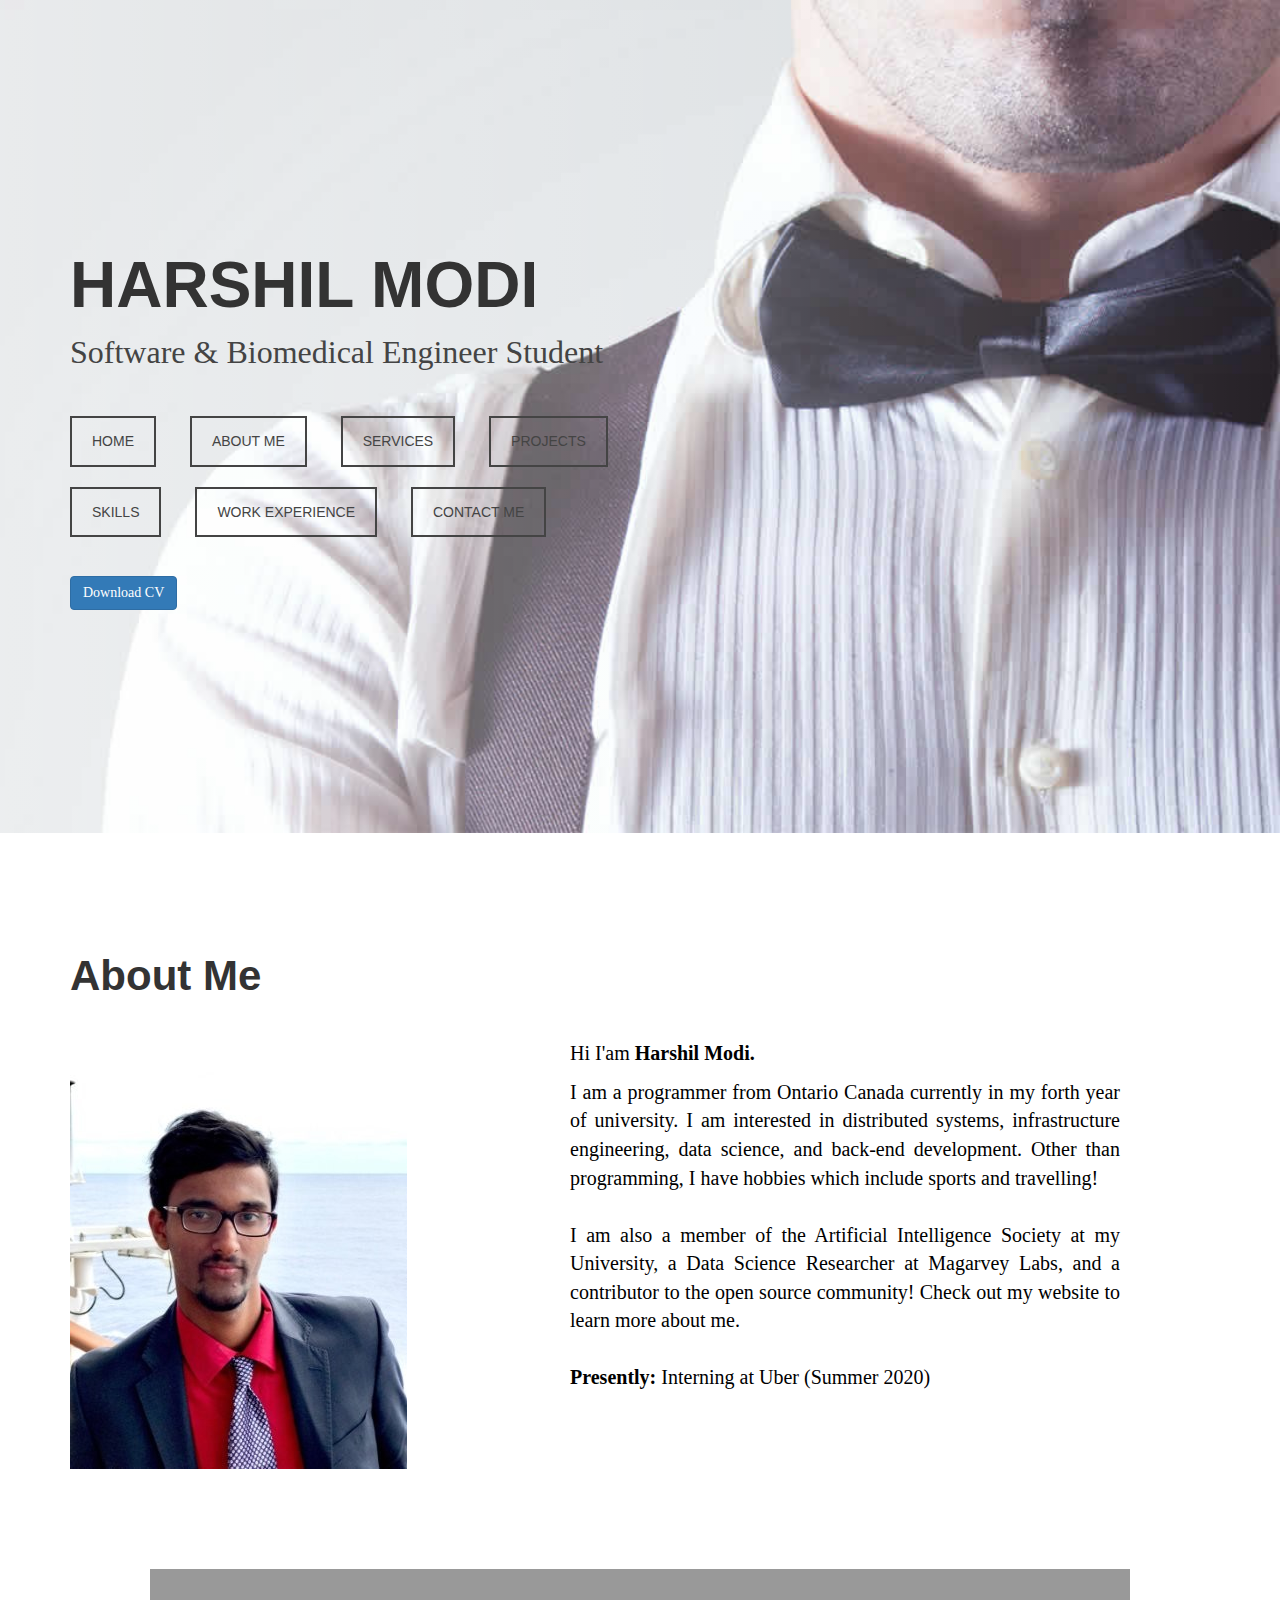
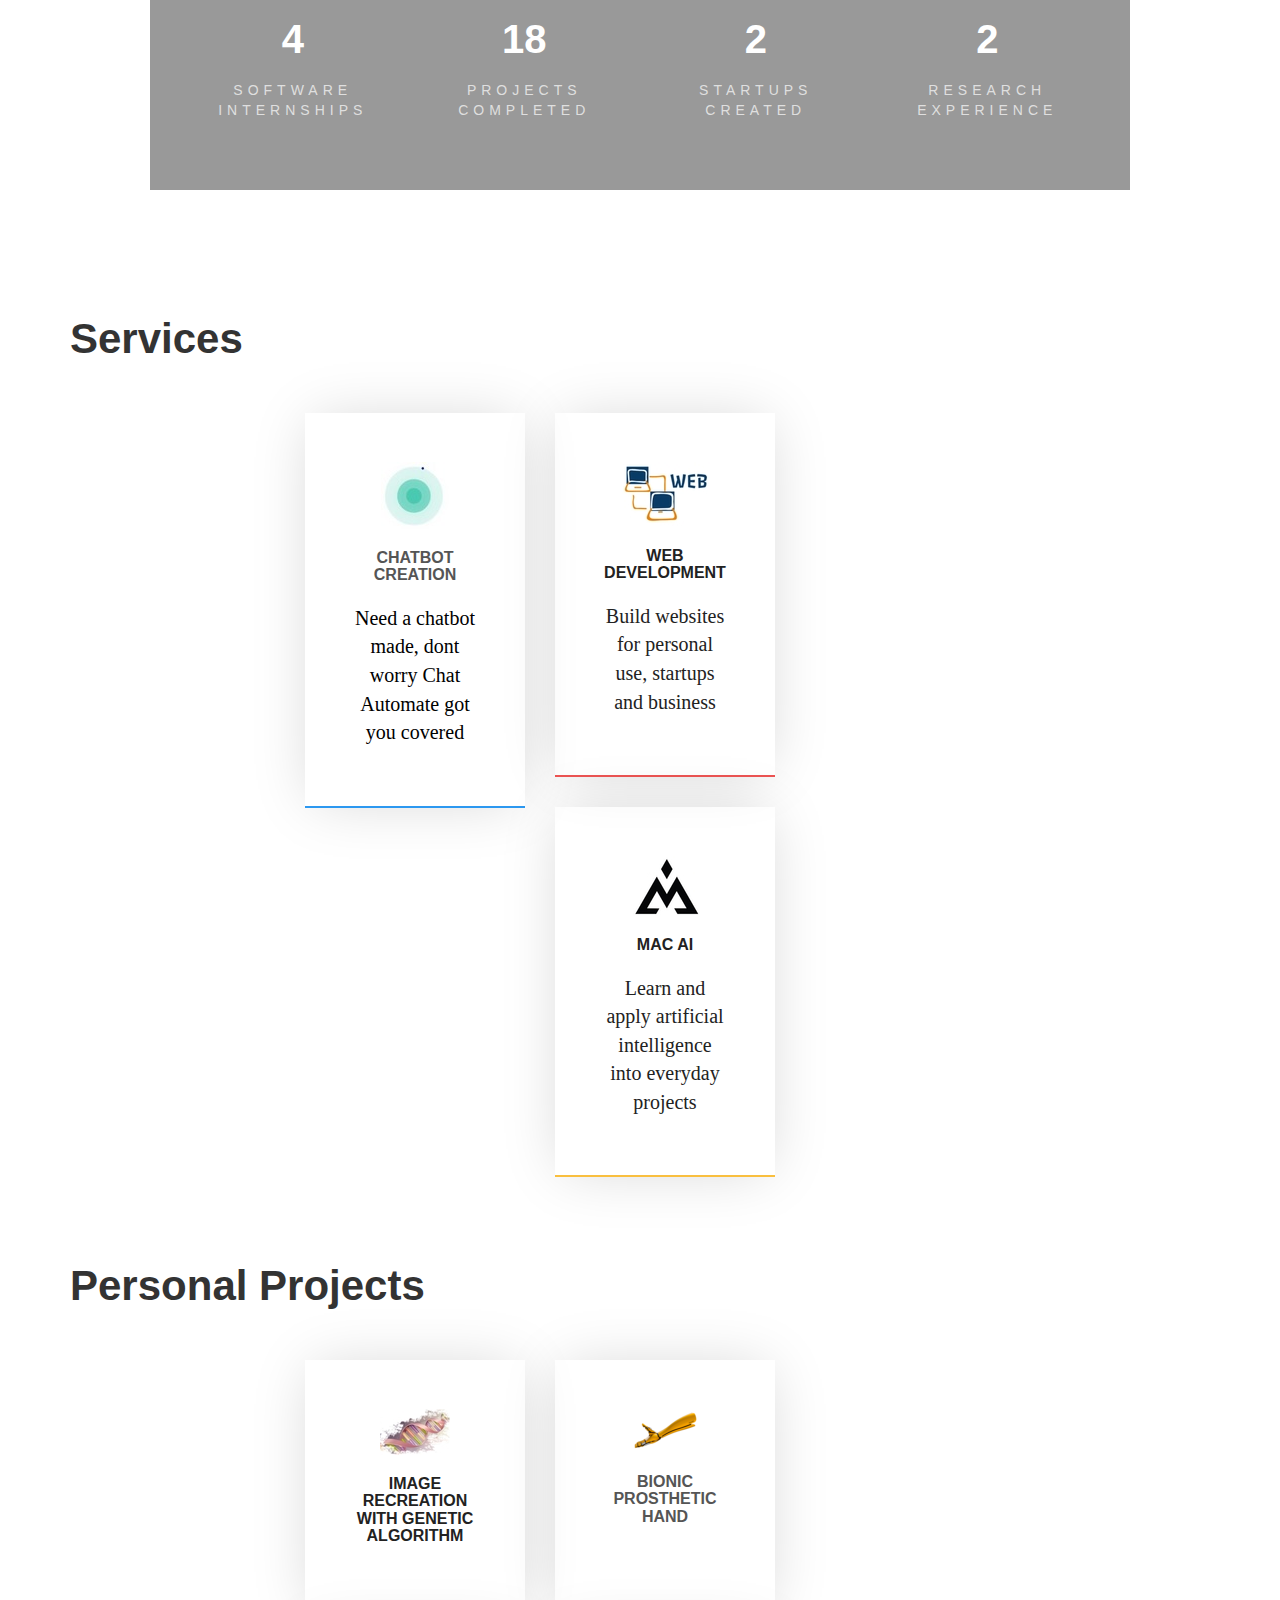
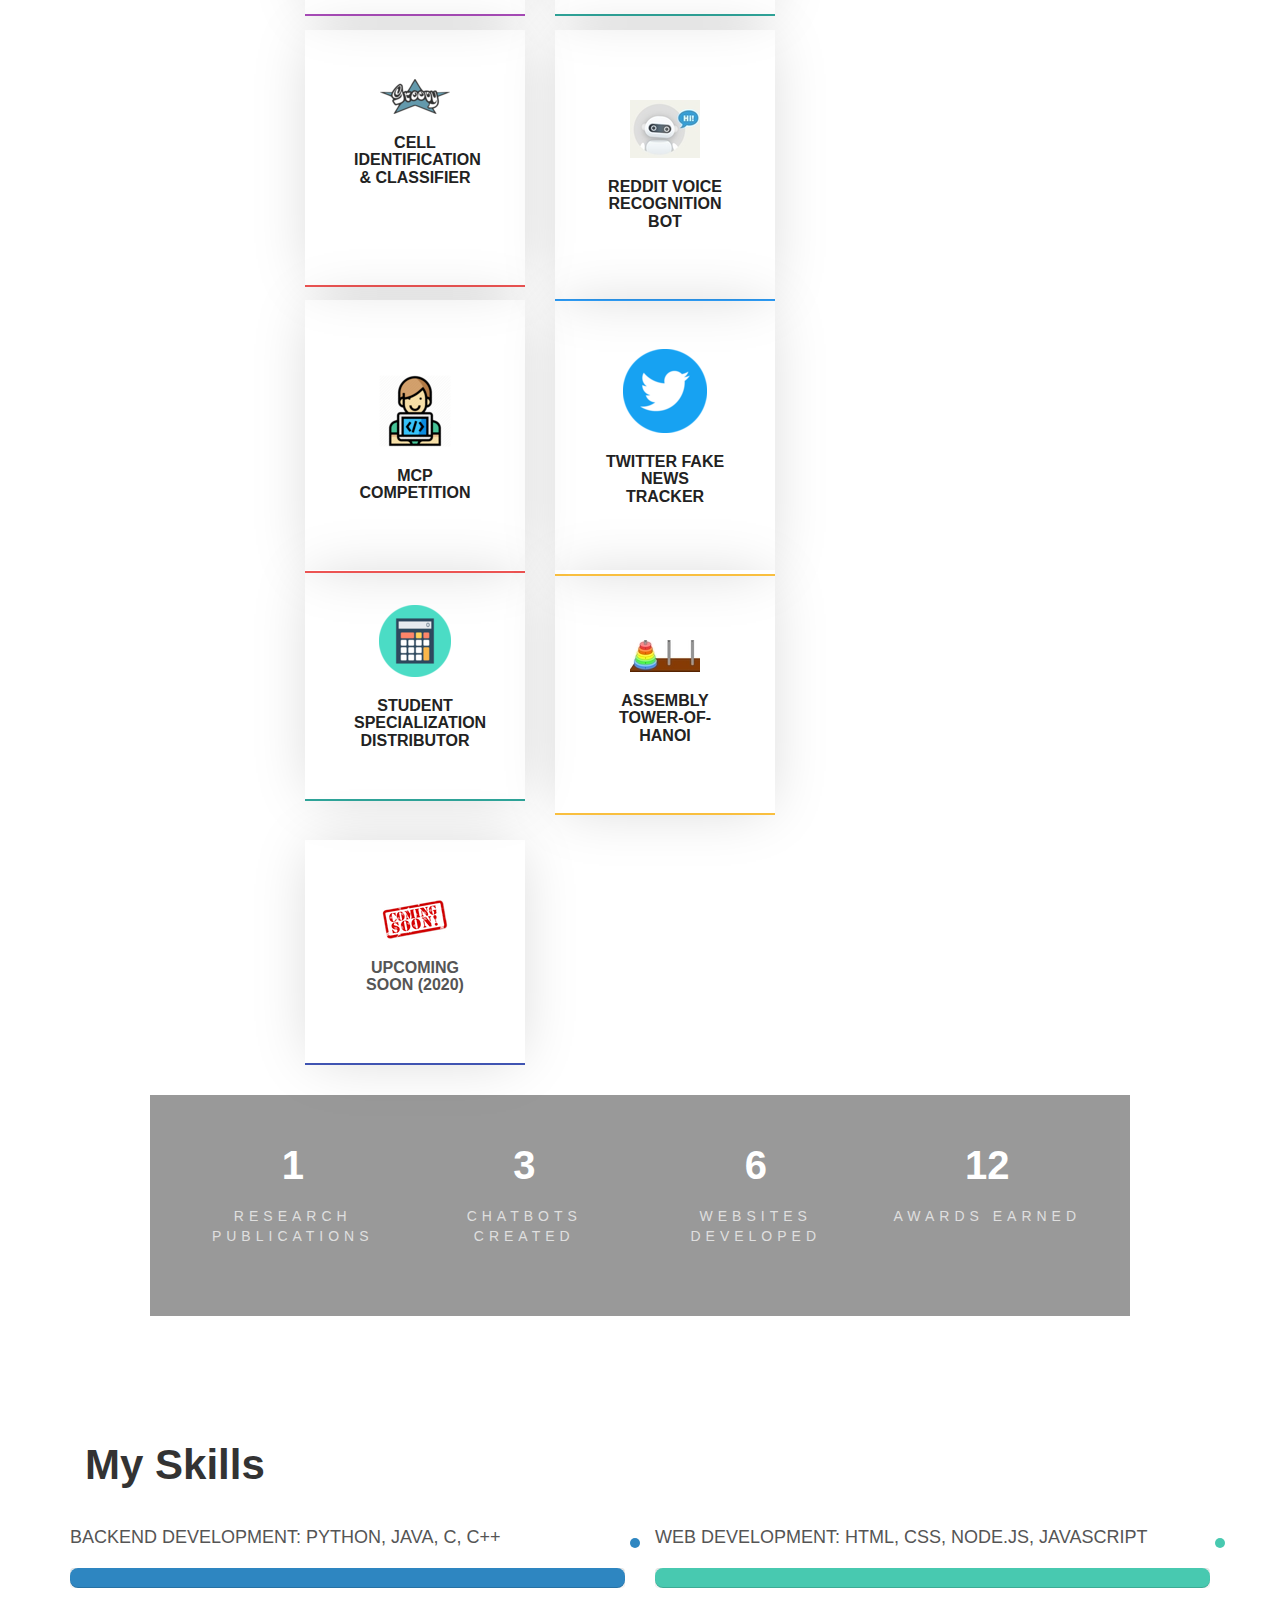
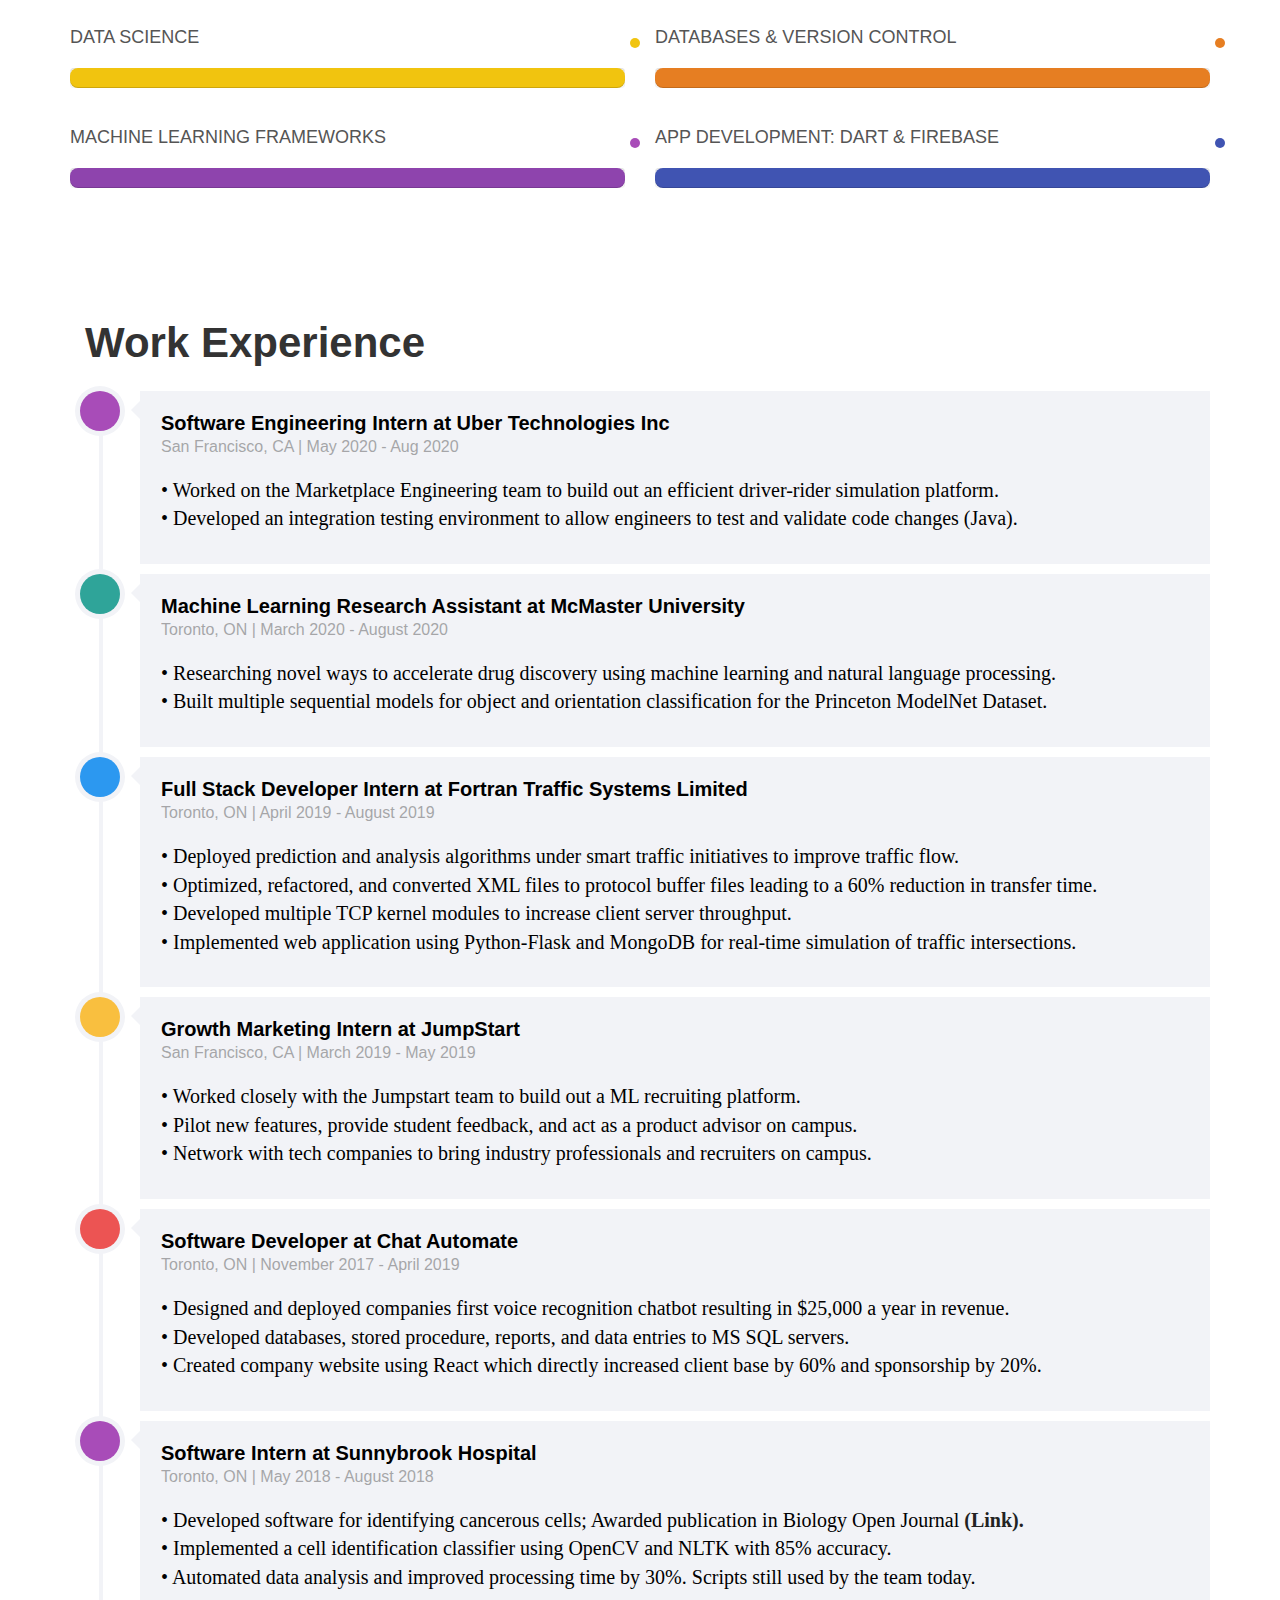
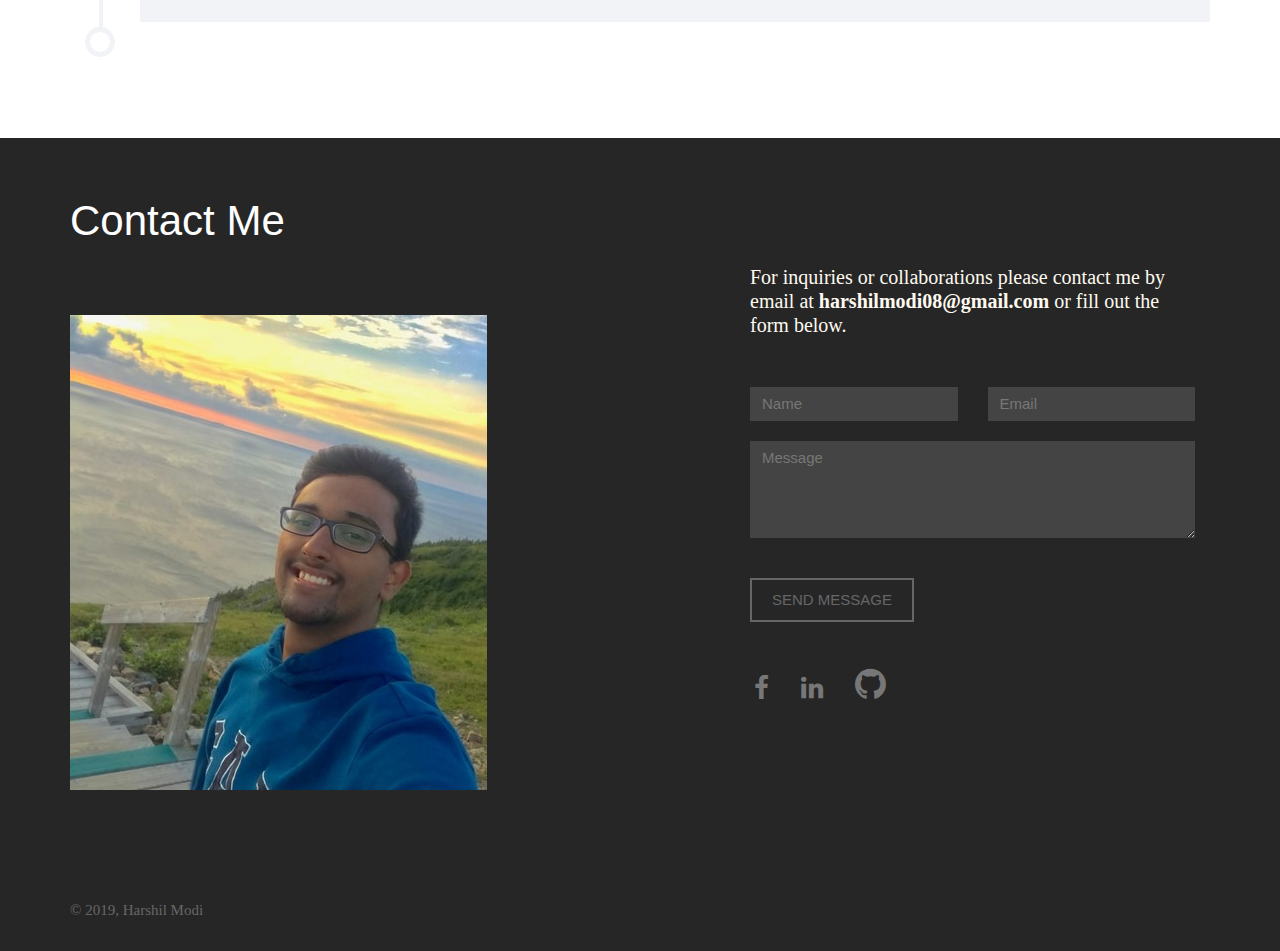
<file: index.html>
<!DOCTYPE html>
<html lang="en" dir="ltr">
<head>
  <meta charset="utf-8">
  <title>Harshil Modi Portfolio</title>

  <link rel="icon" href="favicon.ico">

  <!-- Bootstrap -->
  <link rel="stylesheet" type="text/css"  href="css/bootstrap.css">
  <link rel="stylesheet" href="css/icomoon.css">
  <link rel="stylesheet" href="css/animate.css">
  <link rel="stylesheet" type="text/css"  href="css/styles.css">
  <link rel="stylesheet" type="text/css" href="css/nivo-lightbox/nivo-lightbox.css">
  <link rel="stylesheet" type="text/css" href="css/nivo-lightbox/default.css">
  <link rel="stylesheet" href="css/font-awesome.min.css">
  <link rel="stylesheet" href="flaticon/flaticon.css">

  <!-- Global site tag (gtag.js) - Google Analytics -->
  <script async src="https://www.googletagmanager.com/gtag/js?id=UA-145235404-1"></script>
  <script>
    window.dataLayer = window.dataLayer || [];
    function gtag(){dataLayer.push(arguments);}
    gtag('js', new Date());
    gtag('config', 'UA-145235404-1');
  </script>

</head>
<body>
  <header id="header">
    <div class="intro">
      <div class="overlay">
        <div class="container">
          <div class="row">
            <div class="col-xs-12 col-md-8">
              <div class="intro-text">
                <h1>Harshil Modi</h1>
                <p>Software & Biomedical Engineer Student</p>
                <a href="#" class="btn btn-custom btn-lg page-scroll">Home</a>
                <a href="#portfolio" class="btn btn-custom btn-lg page-scroll">About Me</a>
                <a href="#Servies" class="btn btn-custom btn-lg page-scroll">Services</a>
                <a href="#Projects" class="btn btn-custom btn-lg page-scroll">Projects</a>
                <br>
                <a href="#Skills" class="btn btn-custom btn-lg page-scroll">skills</a>
                <a href="#Work" class="btn btn-custom btn-lg page-scroll">Work Experience</a>
                <a href="#contact" class="btn btn-custom btn-lg page-scroll">Contact Me</a>
                <br>
                <br>
                <p><a href="Harshil_Modi_Resume_2020.pdf" download="Harshil_Modi_Resume_2020.pdf" class="btn btn-primary btn-learn"> Download CV </i></a></p>
              </div>
            </div>
          </div>
        </div>
      </div>
    </div>
  </header>
  <div id="portfolio">
    <div class="container">
      <div class="section-title">
        <h2>About Me</h2>
        <div id= "container">
          <div id = "floated">
            <img src="images/me.png" alt="">
          </div>
          <br />
          <p>Hi I'am <strong>Harshil Modi.</strong></p>
          <p align="justify" style="text-align: justify !important">I am a programmer from Ontario Canada currently in my forth year of university.
            I am interested in distributed systems, infrastructure engineering, data science, and back-end development. Other than programming,
            I have hobbies which include sports and travelling!
          <br> <br>
          I am also a member of the Artificial Intelligence Society at my University, a Data Science Researcher at Magarvey Labs, and a contributor
          to the open source community! Check out my website to learn more about me.
          <br> <br>
          <strong>Presently:</strong> Interning at Uber (Summer 2020)
        </p>
        </div>
      </div>
    </div>
  </div>
</section>
<section>
  <div id="imageBox">
    <div id="colorlib-counter" class="colorlib-counters" style="background-image: url(images/cover_bg_1.jpg);" data-stellar-background-ratio="1">
      <div class="overlay"></div>
      <div class="colorlib-narrow-content">
        <div class="row">
          <div class="col-md-3 text-center animate-box">
            <span class="colorlib-counter js-counter">4</span>
            <span class="colorlib-counter-label">Software Internships</span>
          </div>
          <div class="col-md-3 text-center animate-box">
            <span class="colorlib-counter js-counter">18</span>
            <span class="colorlib-counter-label">Projects Completed</span>
          </div>
          <div class="col-md-3 text-center animate-box">
            <span class="colorlib-counter js-counter">2</span>
            <span class="colorlib-counter-label">Startups Created</span>
          </div>
          <div class="col-md-3 text-center animate-box">
            <span class="colorlib-counter js-counter">2</span>
            <span class="colorlib-counter-label">Research Experience</span>
          </div>
        </div>
      </div>
    </div>
  </div>
</section>
<div id="Servies">
  <section class="colorlib-services" data-section="services">
    <div id="Servies">
      <div class="container">
        <div class="section-title">
          <h2>Services</h2>
        </div>
      </div>
      <div class="expertises">
        <div class="col-md-4 text-center animate-box">
          <div class="services color-1">
            <span class="icon">
              <img src="images/chat.jpg" alt="" >
            </span>
            <div class="desc">
              <h3><strong>Chatbot Creation</strong></h3></a>
              <p>Need a chatbot made, dont worry Chat Automate got you covered<a/></p>
              </div>
            </div>
          </div>
          <div class="col-md-4 text-center animate-box">
            <div class="services color-2">
              <span class="icon">
                <img src="images/web.jpg" alt="">
              </span>
              <div class="desc">

                <h3><strong>Web Development</strong></h3>
                <p><a href="#contact">Build websites for personal use, startups and business</p></a>
              </div>
            </div>
          </div>
          <div class="col-md-4 text-center animate-box">
            <div class="services color-3">
              <span class="icon">
                <img src="images/AI.jpg" alt="">
              </span>
              <div class="desc">
                <h3><a href="https://mcmasterai.com/"><strong>Mac AI</strong></h3><a/>

                  <p><a href="https://mcmasterai.com/">Learn and apply artificial intelligence into everyday projects</p></a>
                </div>
              </div>
            </div>
          </div>
        </div>
      </section>
    </section>
    <section class="colorlib-services" data-section="services">
      <div id = "Projects">
        <div class="container">
          <div class="section-title">
            <h2>Personal Projects</h2>
          </div>
        </div>
        <div class="expertises">
          <div class="col-md-4 text-center animate-box" style="max-height: 270px;">
            <div class="services color-4">
              <span class="icon">
                <img src="images/dna-s.jpg" alt="">
              </span>
              <div class="desc">
                <h3><strong><a href="https://github.com/HarshilModi10/Genetic-Algorithm">Image Recreation with Genetic Algorithm</strong></h3></a>
              </div>
            </div>
          </div>
          <div class="col-md-4 text-center animate-box" style="max-height: 270px;">
            <div class="services color-5">
              <span class="icon">
                <img src="images/hand-s.png" alt="">
              </span>
              <div class="desc">
                <h3><strong>Bionic Prosthetic Hand</strong></h3>
                <br>
              </div>
            </div>
          </div>
          <div class="col-md-4 text-center animate-box" style="max-height: 270px;">
            <div class="services color-2">
              <span class="icon">
                <img src="images/groovy-s.png" alt="">
              </span>
              <div class="desc">
                <h3><strong><a href="https://github.com/HarshilModi10/cell-identification-and-classification">Cell identification & classifier </strong></h3></a>
                <br>
                <p></p>
              </div>
            </div>
          </div>
        </div>
        <div class="expertises">
          <div class="col-md-4 text-center animate-box" style="max-height: 270px;">
            <div class="services color-7" style="padding-top: 7rem;">
              <span class="icon">
                <img src="images/bot-s.jpg" alt="">
              </span>
              <div class="desc">
                <h3><strong><a href="https://github.com/HarshilModi10/Chatbot--Tensorflow">Reddit Voice Recognition Bot </strong></h3></a>
              </div>
            </div>
          </div>
          <div class="col-md-4 text-center animate-box" style="max-height: 270px;">
            <div class="services color-2" style="padding-top: 7.5rem;">
              <span class="icon">
                <img src="images/programmer.png" alt="">
              </span>
              <div class="desc">
                <h3><strong><a href="https://github.com/HarshilModi10/MCP_Competition">MCP Competition </strong></h3></a>
              </div>
            </div>
          </div>
          <div class="col-md-4 text-center animate-box" style="max-height: 270px;">
            <div class="services color-3">
              <span class="icon">
                <img src="images/twitter.png" alt="">
              </span>
              <div class="desc">
                <h3><strong><a href="https://github.com/HarshilModi10/Twitter_Fake_New_Model">Twitter Fake News Tracker</strong></h3></a>
              </div>
            </div>
          </div>
        </div>
        <div class="expertises" >
          <div class="col-md-4 text-center animate-box" style="max-height: 270px;">
            <div class="services color-5" style="padding-top: 3.5rem; padding-bottom: 3rem;">
              <span class="icon">
                <img src="images/calculator.png" alt="">
              </span>
              <div class="desc">
                <h3><strong><a href="https://github.com/HarshilModi10/Student_Program_Distributor">Student Specialization Distributor </strong></h3></a>
              </div>
            </div>
          </div>
          <div class="col-md-4 text-center animate-box" style="max-height: 270px;">
            <div class="services color-3" style="padding-top: 7rem;">
              <span class="icon">
                <img src="images/tower-s.jpg" alt="">
              </span>
              <div class="desc">
                <h3><strong><a href="https://github.com/HarshilModi10/Assembly-One-Peg-Tower-of-Hanoi"> Assembly Tower-of-Hanoi</strong></h3></a>
              </div>
            </div>
          </div>
          <div class="col-md-4 text-center animate-box" style="max-height: 270px;">
            <div class="services color-6" style="padding-top: 6rem;">
              <span class="icon">
                <img src="images/coming-s.png" alt="">
              </span>
              <div class="desc">
                <h3><strong>UPCOMING SOON (2020)</strong></h3>
                <p></p>
              </div>
            </div>
          </div>
        </div>
      </div>
    </section>
    <section>
      <div id="imageBox">
        <div id="colorlib-counter" class="colorlib-counters" style="background-image: url(images/cover_bg_1.jpg);" data-stellar-background-ratio="0.5">
          <div class="overlay"></div>
          <div class="colorlib-narrow-content">
            <div class="row">
              <div class="col-md-3 text-center animate-box">
                <span class="colorlib-counter js-counter">1</span>
                <span class="colorlib-counter-label">Research publications</span>
              </div>
              <div class="col-md-3 text-center animate-box">
                <span class="colorlib-counter js-counter">3</span>
                <span class="colorlib-counter-label">Chatbots Created</span>
              </div>
              <div class="col-md-3 text-center animate-box">
                <span class="colorlib-counter js-counter">6</span>
                <span class="colorlib-counter-label">Websites Developed</span>
              </div>
              <div class="col-md-3 text-center animate-box">
                <span class="colorlib-counter js-counter">12</span>
                <span class="colorlib-counter-label">Awards Earned</span>
              </div>
            </div>
          </div>
        </div>
      </section>
      <section class="colorlib-skills" data-section="skills">
        <div id = "Skills">
          <div class="container">
            <div class="section-title">
              <div class="col-md-6 col-md-offset-3 col-md-pull-3 animate-box" data-animate-effect="fadeInLeft">
                <h2 class="colorlib-heading animate-box">My Skills</h2>
              </div>
            </div>
            <div class="row">
              <div class="col-md-6 animate-box" data-animate-effect="fadeInLeft">
                <div class="progress-wrap">
                  <h3>Backend development: PYTHON, JAVA, C, C++</h3>
                  <div class="progress">
                    <div class="progress-bar color-1" role="progressbar" aria-valuenow="100"
                    aria-valuemin="0" aria-valuemax="100" style="width:100%">
                  </div>
                </div>
              </div>
            </div>
            <div class="col-md-6 animate-box" data-animate-effect="fadeInRight">
              <div class="progress-wrap">
                <h3>Web Development: HTML, CSS, Node.Js, javascript</h3>
                <div class="progress">
                  <div class="progress-bar color-2" role="progressbar" aria-valuenow="100"
                  aria-valuemin="0" aria-valuemax="100" style="width:100%">
                </div>
              </div>
            </div>
          </div>
          <div class="col-md-6 animate-box" data-animate-effect="fadeInLeft">
            <div class="progress-wrap">
              <h3>Data science</h3>
              <div class="progress">
                <div class="progress-bar color-3" role="progressbar" aria-valuenow="100"
                aria-valuemin="0" aria-valuemax="100" style="width:100%">
              </div>
            </div>
          </div>
        </div>
        <div class="col-md-6 animate-box" data-animate-effect="fadeInRight">
          <div class="progress-wrap">
            <h3>Databases & Version Control</h3>
            <div class="progress">
              <div class="progress-bar color-5" role="progressbar" aria-valuenow="100"
              aria-valuemin="0" aria-valuemax="100" style="width:100%">
            </div>
          </div>
        </div>
      </div>
      <div class="col-md-6 animate-box" data-animate-effect="fadeInLeft">
        <div class="progress-wrap">
          <h3>Machine Learning Frameworks</h3>
          <div class="progress">
            <div class="progress-bar color-4" role="progressbar" aria-valuenow="100"
            aria-valuemin="0" aria-valuemax="100" style="width:100%">
          </div>
        </div>
      </div>
    </div>
    <div class="col-md-6 animate-box" data-animate-effect="fadeInRight">
      <div class="progress-wrap">
        <h3>App Development: Dart & firebase</h3>
        <div class="progress">
          <div class="progress-bar color-6" role="progressbar" aria-valuenow="100"
          aria-valuemin="0" aria-valuemax="100" style="width:100%">
        </div>
      </div>
    </div>
  </div>
</div>
</div>
</div>
</section>
<section class="colorlib-experience" data-section="experience">
  <div id = "Work">
    <div class="container">
      <div class="section-title">
        <div class="col-md-6 col-md-offset-3 col-md-pull-3 animate-box" data-animate-effect="fadeInLeft">
          <h2 class="colorlib-heading animate-box">Work Experience</h2>
        </div>
      </div>
      <div class="row">
        <div class="col-md-12">
          <div class="timeline-centered">
            <article class="timeline-entry animate-box" data-animate-effect="fadeInLeft">
              <div class="timeline-entry-inner">

                <div class="timeline-icon color-4">
                </div>
                <div class="timeline-label">
                  <h2><a href="#"><strong>Software Engineering Intern at Uber Technologies Inc</strong></a> <span><br> San Francisco, CA | May 2020 - Aug 2020</span></h2>
                  <p>• Worked on the Marketplace Engineering team to build out an efficient driver-rider simulation platform. <br />
                     • Developed an integration testing environment to allow engineers to test and validate code changes (Java).<br />
                  </div>
                </div>
              </article>
              <article class="timeline-entry animate-box" data-animate-effect="fadeInLeft">
                <div class="timeline-entry-inner">
                  <div class="timeline-icon color-5">
                  </div>
                  <div class="timeline-label">
                    <h2><a href="#"><strong>Machine Learning Research Assistant at McMaster University</strong></a> <span><br> Toronto, ON | March 2020 - August 2020</span></h2>
                    <p>• Researching novel ways to accelerate drug discovery using machine learning and natural language processing. <br>
                      • Built multiple sequential models for object and orientation classification for the Princeton ModelNet Dataset.
                    </div>
                  </div>
                </article>
              <article class="timeline-entry animate-box" data-animate-effect="fadeInLeft">
                <div class="timeline-entry-inner">
                  <div class="timeline-icon color-6">
                  </div>
                  <div class="timeline-label">
                    <h2><a href="#"><strong>Full Stack Developer Intern at Fortran Traffic Systems Limited</strong></a> <span><br> Toronto, ON | April 2019 - August 2019</span></h2>
                    <p>• Deployed prediction and analysis algorithms under smart traffic initiatives to improve traffic flow. <br>
                      • Optimized, refactored, and converted XML files to protocol buffer files leading to a <stong>60% reduction</stong> in transfer time. <br>
                      • Developed multiple TCP kernel modules to increase client server throughput.<br>
                      • Implemented web application using Python-Flask and MongoDB for real-time simulation of traffic intersections.<br>
                    </div>
                  </div>
                </article>
                <article class="timeline-entry animate-box" data-animate-effect="fadeInLeft">
                  <div class="timeline-entry-inner">

                    <div class="timeline-icon color-3">
                    </div>
                    <div class="timeline-label">
                      <h2><a href="#"><strong>Growth Marketing Intern at JumpStart</strong></a> <span><br> San Francisco, CA | March 2019 - May 2019</span></h2>
                      <p>• Worked closely with the Jumpstart team to build out a ML recruiting platform. <br>
                        • Pilot new features, provide student feedback, and act as a product advisor on campus. <br>
                        • Network with tech companies to bring industry professionals and recruiters on campus.
                      </div>
                    </div>
                  </article>
                  <article class="timeline-entry animate-box" data-animate-effect="fadeInRight">
                    <div class="timeline-entry-inner">
                      <div class="timeline-icon color-2">
                      </div>
                      <div class="timeline-label">
                        <h2><a href="#"><strong>Software Developer at Chat Automate</strong></a> <span><br> Toronto, ON | November 2017 - April 2019</span></h2>
                        <p>• Designed and deployed companies first voice recognition chatbot resulting in $25,000 a year in revenue. <br>
                          • Developed databases, stored procedure, reports, and data entries to MS SQL servers. <br>
                          • Created company website using React which directly increased client base by 60% and sponsorship by 20%.<br>
                        </div>
                      </div>
                    </article>
                    <article class="timeline-entry animate-box" data-animate-effect="fadeInLeft">
                      <div class="timeline-entry-inner">
                        <div class="timeline-icon color-4">
                        </div>
                        <div class="timeline-label">
                          <h2><a href="#"><strong>Software Intern at Sunnybrook Hospital</strong></a> <span><br> Toronto, ON | May 2018 - August 2018</span></h2>
                          <p>• Developed software for identifying cancerous cells; Awarded publication in Biology Open Journal <a href="http://bio.biologists.org/content/7/11/bio038661.figures-only"><strong>(Link).</strong></a><br>
                            • Implemented a cell identification classifier using OpenCV and NLTK with 85% accuracy.<br>
                            • Automated data analysis and improved processing time by 30%. Scripts still used by the team today.<br>
                          </div>
                        </div>
                      </article>
                      <article class="timeline-entry begin animate-box" data-animate-effect="fadeInBottom">
                        <div class="timeline-entry-inner">
                          <div class="timeline-icon color-none">
                          </div>
                        </div>
                      </article>
                    </div>
                  </div>
                </div>
              </div>
            </div>
          </section>
          <!-- Contact Section -->
          <div id="contact">
            <div class="container">
              <h2>Contact Me</h2>
              <div class="col-md-6">
                <div class="section-title">
                </div>
                <div class="row"> <img src="images/me3.jpg" class="img-responsive pull-left" alt="">
                </div>
              </div>
              <div class="col-md-5 col-md-offset-1">
                <div class="section-title">
                  <p>For inquiries or collaborations please contact me by email at <strong>harshilmodi08@gmail.com</strong> or fill out the form below.</p>
                </div>
                <form name="sentMessage" id="contactForm" novalidate>
                  <div class="row">
                    <div class="col-md-6">
                      <div class="form-group">
                        <input type="text" id="name" class="form-control" placeholder="Name" required="required">
                        <p class="help-block text-danger"></p>
                      </div>
                    </div>
                    <div class="col-md-6">
                      <div class="form-group">
                        <input type="email" id="email" class="form-control" placeholder="Email" required="required">
                        <p class="help-block text-danger"></p>
                      </div>
                    </div>
                  </div>
                  <div class="form-group">
                    <textarea name="message" id="message" class="form-control" rows="4" placeholder="Message" required></textarea>
                    <p class="help-block text-danger"></p>
                  </div>
                  <div id="success"></div>
                  <button type="submit" class="btn btn-default btn-lg">Send Message</button>
                </form>
                <div class="social">
                  <ul>
                    <li><a href="https://www.facebook.com/Harshil1999"><i class="fa fa-facebook"></i></a></li>
                    <li><a href="https://www.linkedin.com/in/modiharshil/"><i class="fa fa-linkedin"></i></a></li>
                    <li><a href="https://github.com/HarshilModi10"><i class="fa fa-github" style="font-size:36px"></i></a> </li>
                  </ul>
                </div>
              </div>
            </div>
          </div>
          <div id="footer">
            <div class="container">
              <p>&copy; 2019, Harshil Modi</p>
            </div>
          </div>
          <script type="text/javascript" src="js/jquery.1.11.1.js"></script>
          <script type="text/javascript" src="js/bootstrap.js"></script>
          <script type="text/javascript" src="js/nivo-lightbox.js"></script>
          <script type="text/javascript" src="js/jquery.isotope.js"></script>
          <script type="text/javascript" src="js/jqBootstrapValidation.js"></script>
          <script type="text/javascript" src="js/contact_me.js"></script>
          <script type="text/javascript" src="js/main.js"></script>
        </body>
        </html>
</file>
<file: css/icomoon.css>
@font-face {
  font-family: 'icomoon';
  src:  url('fonts/icomoon.eot?6py85u');
  src:  url('fonts/icomoon.eot?6py85u#iefix') format('embedded-opentype'),
    url('fonts/icomoon.ttf?6py85u') format('truetype'),
    url('fonts/icomoon.woff?6py85u') format('woff'),
    url('fonts/icomoon.svg?6py85u#icomoon') format('svg');
  font-weight: normal;
  font-style: normal;
}

[class^="icon-"], [class*=" icon-"] {
  /* use !important to prevent issues with browser extensions that change fonts */
  font-family: 'icomoon' !important;
  speak: none;
  font-style: normal;
  font-weight: normal;
  font-variant: normal;
  text-transform: none;
  line-height: 1;

  /* Better Font Rendering =========== */
  -webkit-font-smoothing: antialiased;
  -moz-osx-font-smoothing: grayscale;
}

.icon-times:before {
  content: "\e930";
}
.icon-tick:before {
  content: "\e931";
}
.icon-plus:before {
  content: "\e932";
}
.icon-minus:before {
  content: "\e933";
}
.icon-equals:before {
  content: "\e934";
}
.icon-divide:before {
  content: "\e935";
}
.icon-chevron-right:before {
  content: "\e936";
}
.icon-chevron-left:before {
  content: "\e937";
}
.icon-arrow-right-thick:before {
  content: "\e938";
}
.icon-arrow-left-thick:before {
  content: "\e939";
}
.icon-th-small:before {
  content: "\e93a";
}
.icon-th-menu:before {
  content: "\e93b";
}
.icon-th-list:before {
  content: "\e93c";
}
.icon-th-large:before {
  content: "\e93d";
}
.icon-home:before {
  content: "\e93e";
}
.icon-arrow-forward:before {
  content: "\e93f";
}
.icon-arrow-back:before {
  content: "\e940";
}
.icon-rss:before {
  content: "\e941";
}
.icon-location:before {
  content: "\e942";
}
.icon-link:before {
  content: "\e943";
}
.icon-image:before {
  content: "\e944";
}
.icon-arrow-up-thick:before {
  content: "\e945";
}
.icon-arrow-down-thick:before {
  content: "\e946";
}
.icon-starburst:before {
  content: "\e947";
}
.icon-starburst-outline:before {
  content: "\e948";
}
.icon-star3:before {
  content: "\e949";
}
.icon-flow-children:before {
  content: "\e94a";
}
.icon-export:before {
  content: "\e94b";
}
.icon-delete2:before {
  content: "\e94c";
}
.icon-delete-outline:before {
  content: "\e94d";
}
.icon-cloud-storage:before {
  content: "\e94e";
}
.icon-wi-fi:before {
  content: "\e94f";
}
.icon-heart:before {
  content: "\e950";
}
.icon-flash:before {
  content: "\e951";
}
.icon-cancel:before {
  content: "\e952";
}
.icon-backspace:before {
  content: "\e953";
}
.icon-attachment:before {
  content: "\e954";
}
.icon-arrow-move:before {
  content: "\e955";
}
.icon-warning:before {
  content: "\e956";
}
.icon-user:before {
  content: "\e957";
}
.icon-radar:before {
  content: "\e958";
}
.icon-lock-open:before {
  content: "\e959";
}
.icon-lock-closed:before {
  content: "\e95a";
}
.icon-location-arrow:before {
  content: "\e95b";
}
.icon-info:before {
  content: "\e95c";
}
.icon-user-delete:before {
  content: "\e95d";
}
.icon-user-add:before {
  content: "\e95e";
}
.icon-media-pause:before {
  content: "\e95f";
}
.icon-group:before {
  content: "\e960";
}
.icon-chart-pie:before {
  content: "\e961";
}
.icon-chart-line:before {
  content: "\e962";
}
.icon-chart-bar:before {
  content: "\e963";
}
.icon-chart-area:before {
  content: "\e964";
}
.icon-video:before {
  content: "\e965";
}
.icon-point-of-interest:before {
  content: "\e966";
}
.icon-infinity:before {
  content: "\e967";
}
.icon-globe:before {
  content: "\e968";
}
.icon-eye:before {
  content: "\e969";
}
.icon-cog:before {
  content: "\e96a";
}
.icon-camera:before {
  content: "\e96b";
}
.icon-upload:before {
  content: "\e96c";
}
.icon-scissors:before {
  content: "\e96d";
}
.icon-refresh:before {
  content: "\e96e";
}
.icon-pin:before {
  content: "\e96f";
}
.icon-key:before {
  content: "\e970";
}
.icon-info-large:before {
  content: "\e971";
}
.icon-eject:before {
  content: "\e972";
}
.icon-download:before {
  content: "\e973";
}
.icon-zoom:before {
  content: "\e974";
}
.icon-zoom-out:before {
  content: "\e975";
}
.icon-zoom-in:before {
  content: "\e976";
}
.icon-sort-numerically:before {
  content: "\e977";
}
.icon-sort-alphabetically:before {
  content: "\e978";
}
.icon-input-checked:before {
  content: "\e979";
}
.icon-calender:before {
  content: "\e97a";
}
.icon-world2:before {
  content: "\e97b";
}
.icon-notes:before {
  content: "\e97c";
}
.icon-code:before {
  content: "\e97d";
}
.icon-arrow-sync:before {
  content: "\e97e";
}
.icon-arrow-shuffle:before {
  content: "\e97f";
}
.icon-arrow-repeat:before {
  content: "\e980";
}
.icon-arrow-minimise:before {
  content: "\e981";
}
.icon-arrow-maximise:before {
  content: "\e982";
}
.icon-arrow-loop:before {
  content: "\e983";
}
.icon-anchor:before {
  content: "\e984";
}
.icon-spanner:before {
  content: "\e985";
}
.icon-puzzle:before {
  content: "\e986";
}
.icon-power:before {
  content: "\e987";
}
.icon-plane:before {
  content: "\e988";
}
.icon-pi:before {
  content: "\e989";
}
.icon-phone:before {
  content: "\e98a";
}
.icon-microphone2:before {
  content: "\e98b";
}
.icon-media-rewind:before {
  content: "\e98c";
}
.icon-flag:before {
  content: "\e98d";
}
.icon-adjust-brightness:before {
  content: "\e98e";
}
.icon-waves:before {
  content: "\e98f";
}
.icon-social-twitter:before {
  content: "\e990";
}
.icon-social-facebook:before {
  content: "\e991";
}
.icon-social-dribbble:before {
  content: "\e992";
}
.icon-media-stop:before {
  content: "\e993";
}
.icon-media-record:before {
  content: "\e994";
}
.icon-media-play:before {
  content: "\e995";
}
.icon-media-fast-forward:before {
  content: "\e996";
}
.icon-media-eject:before {
  content: "\e997";
}
.icon-social-vimeo:before {
  content: "\e998";
}
.icon-social-tumbler:before {
  content: "\e999";
}
.icon-social-skype:before {
  content: "\e99a";
}
.icon-social-pinterest:before {
  content: "\e99b";
}
.icon-social-linkedin:before {
  content: "\e99c";
}
.icon-social-last-fm:before {
  content: "\e99d";
}
.icon-social-github:before {
  content: "\e99e";
}
.icon-social-flickr:before {
  content: "\e99f";
}
.icon-at:before {
  content: "\e9a0";
}
.icon-times-outline:before {
  content: "\e9a1";
}
.icon-plus-outline:before {
  content: "\e9a2";
}
.icon-minus-outline:before {
  content: "\e9a3";
}
.icon-tick-outline:before {
  content: "\e9a4";
}
.icon-th-large-outline:before {
  content: "\e9a5";
}
.icon-equals-outline:before {
  content: "\e9a6";
}
.icon-divide-outline:before {
  content: "\e9a7";
}
.icon-chevron-right-outline:before {
  content: "\e9a8";
}
.icon-chevron-left-outline:before {
  content: "\e9a9";
}
.icon-arrow-right-outline:before {
  content: "\e9aa";
}
.icon-arrow-left-outline:before {
  content: "\e9ab";
}
.icon-th-small-outline:before {
  content: "\e9ac";
}
.icon-th-menu-outline:before {
  content: "\e9ad";
}
.icon-th-list-outline:before {
  content: "\e9ae";
}
.icon-news2:before {
  content: "\e9b1";
}
.icon-home-outline:before {
  content: "\e9b2";
}
.icon-arrow-up-outline:before {
  content: "\e9b3";
}
.icon-arrow-forward-outline:before {
  content: "\e9b4";
}
.icon-arrow-down-outline:before {
  content: "\e9b5";
}
.icon-arrow-back-outline:before {
  content: "\e9b6";
}
.icon-trash3:before {
  content: "\e9b7";
}
.icon-rss-outline:before {
  content: "\e9b8";
}
.icon-message:before {
  content: "\e9b9";
}
.icon-location-outline:before {
  content: "\e9ba";
}
.icon-link-outline:before {
  content: "\e9bb";
}
.icon-image-outline:before {
  content: "\e9bc";
}
.icon-export-outline:before {
  content: "\e9bd";
}
.icon-cross:before {
  content: "\e9be";
}
.icon-wi-fi-outline:before {
  content: "\e9bf";
}
.icon-star-outline:before {
  content: "\e9c0";
}
.icon-media-pause-outline:before {
  content: "\e9c1";
}
.icon-mail:before {
  content: "\e9c2";
}
.icon-heart-outline:before {
  content: "\e9c3";
}
.icon-flash-outline:before {
  content: "\e9c4";
}
.icon-cancel-outline:before {
  content: "\e9c5";
}
.icon-beaker:before {
  content: "\e9c6";
}
.icon-arrow-move-outline:before {
  content: "\e9c7";
}
.icon-watch2:before {
  content: "\e9c8";
}
.icon-warning-outline:before {
  content: "\e9c9";
}
.icon-time:before {
  content: "\e9ca";
}
.icon-radar-outline:before {
  content: "\e9cb";
}
.icon-lock-open-outline:before {
  content: "\e9cc";
}
.icon-location-arrow-outline:before {
  content: "\e9cd";
}
.icon-info-outline:before {
  content: "\e9ce";
}
.icon-backspace-outline:before {
  content: "\e9cf";
}
.icon-attachment-outline:before {
  content: "\e9d0";
}
.icon-user-outline:before {
  content: "\e9d1";
}
.icon-user-delete-outline:before {
  content: "\e9d2";
}
.icon-user-add-outline:before {
  content: "\e9d3";
}
.icon-lock-closed-outline:before {
  content: "\e9d4";
}
.icon-group-outline:before {
  content: "\e9d5";
}
.icon-chart-pie-outline:before {
  content: "\e9d6";
}
.icon-chart-line-outline:before {
  content: "\e9d7";
}
.icon-chart-bar-outline:before {
  content: "\e9d8";
}
.icon-chart-area-outline:before {
  content: "\e9d9";
}
.icon-video-outline:before {
  content: "\e9da";
}
.icon-point-of-interest-outline:before {
  content: "\e9db";
}
.icon-map:before {
  content: "\e9dc";
}
.icon-key-outline:before {
  content: "\e9dd";
}
.icon-infinity-outline:before {
  content: "\e9de";
}
.icon-globe-outline:before {
  content: "\e9df";
}
.icon-eye-outline:before {
  content: "\e9e0";
}
.icon-cog-outline:before {
  content: "\e9e1";
}
.icon-camera-outline:before {
  content: "\e9e2";
}
.icon-upload-outline:before {
  content: "\e9e3";
}
.icon-support:before {
  content: "\e9e4";
}
.icon-scissors-outline:before {
  content: "\e9e5";
}
.icon-refresh-outline:before {
  content: "\e9e6";
}
.icon-info-large-outline:before {
  content: "\e9e7";
}
.icon-eject-outline:before {
  content: "\e9e8";
}
.icon-download-outline:before {
  content: "\e9e9";
}
.icon-battery-mid:before {
  content: "\e9ea";
}
.icon-battery-low:before {
  content: "\e9eb";
}
.icon-battery-high:before {
  content: "\e9ec";
}
.icon-zoom-outline:before {
  content: "\e9ed";
}
.icon-zoom-out-outline:before {
  content: "\e9ee";
}
.icon-zoom-in-outline:before {
  content: "\e9ef";
}
.icon-tag3:before {
  content: "\e9f0";
}
.icon-tabs-outline:before {
  content: "\e9f1";
}
.icon-pin-outline:before {
  content: "\e9f2";
}
.icon-message-typing:before {
  content: "\e9f3";
}
.icon-directions:before {
  content: "\e9f4";
}
.icon-battery-full:before {
  content: "\e9f5";
}
.icon-battery-charge:before {
  content: "\e9f6";
}
.icon-pipette:before {
  content: "\e9f7";
}
.icon-pencil:before {
  content: "\e9f8";
}
.icon-folder:before {
  content: "\e9f9";
}
.icon-folder-delete:before {
  content: "\e9fa";
}
.icon-folder-add:before {
  content: "\e9fb";
}
.icon-edit:before {
  content: "\e9fc";
}
.icon-document:before {
  content: "\e9fd";
}
.icon-document-delete:before {
  content: "\e9fe";
}
.icon-document-add:before {
  content: "\e9ff";
}
.icon-brush:before {
  content: "\ea00";
}
.icon-thumbs-up:before {
  content: "\ea01";
}
.icon-thumbs-down:before {
  content: "\ea02";
}
.icon-pen:before {
  content: "\ea03";
}
.icon-sort-numerically-outline:before {
  content: "\ea04";
}
.icon-sort-alphabetically-outline:before {
  content: "\ea05";
}
.icon-social-last-fm-circular:before {
  content: "\ea06";
}
.icon-social-github-circular:before {
  content: "\ea07";
}
.icon-compass:before {
  content: "\ea08";
}
.icon-bookmark:before {
  content: "\ea09";
}
.icon-input-checked-outline:before {
  content: "\ea0a";
}
.icon-code-outline:before {
  content: "\ea0b";
}
.icon-calender-outline:before {
  content: "\ea0c";
}
.icon-business-card:before {
  content: "\ea0d";
}
.icon-arrow-up:before {
  content: "\ea0e";
}
.icon-arrow-sync-outline:before {
  content: "\ea0f";
}
.icon-arrow-right:before {
  content: "\ea10";
}
.icon-arrow-repeat-outline:before {
  content: "\ea11";
}
.icon-arrow-loop-outline:before {
  content: "\ea12";
}
.icon-arrow-left:before {
  content: "\ea13";
}
.icon-flow-switch:before {
  content: "\ea14";
}
.icon-flow-parallel:before {
  content: "\ea15";
}
.icon-flow-merge:before {
  content: "\ea16";
}
.icon-document-text:before {
  content: "\ea17";
}
.icon-clipboard:before {
  content: "\ea18";
}
.icon-calculator:before {
  content: "\ea19";
}
.icon-arrow-minimise-outline:before {
  content: "\ea1a";
}
.icon-arrow-maximise-outline:before {
  content: "\ea1b";
}
.icon-arrow-down:before {
  content: "\ea1c";
}
.icon-gift:before {
  content: "\ea1d";
}
.icon-film:before {
  content: "\ea1e";
}
.icon-database:before {
  content: "\ea1f";
}
.icon-bell:before {
  content: "\ea20";
}
.icon-anchor-outline:before {
  content: "\ea21";
}
.icon-adjust-contrast:before {
  content: "\ea22";
}
.icon-world-outline:before {
  content: "\ea23";
}
.icon-shopping-bag:before {
  content: "\ea24";
}
.icon-power-outline:before {
  content: "\ea25";
}
.icon-notes-outline:before {
  content: "\ea26";
}
.icon-device-tablet:before {
  content: "\ea27";
}
.icon-device-phone:before {
  content: "\ea28";
}
.icon-device-laptop:before {
  content: "\ea29";
}
.icon-device-desktop:before {
  content: "\ea2a";
}
.icon-briefcase:before {
  content: "\ea2b";
}
.icon-stopwatch:before {
  content: "\ea2c";
}
.icon-spanner-outline:before {
  content: "\ea2d";
}
.icon-puzzle-outline:before {
  content: "\ea2e";
}
.icon-printer:before {
  content: "\ea2f";
}
.icon-pi-outline:before {
  content: "\ea30";
}
.icon-lightbulb:before {
  content: "\ea31";
}
.icon-flag-outline:before {
  content: "\ea32";
}
.icon-contacts:before {
  content: "\ea33";
}
.icon-archive2:before {
  content: "\ea34";
}
.icon-weather-stormy:before {
  content: "\ea35";
}
.icon-weather-shower:before {
  content: "\ea36";
}
.icon-weather-partly-sunny:before {
  content: "\ea37";
}
.icon-weather-downpour:before {
  content: "\ea38";
}
.icon-weather-cloudy:before {
  content: "\ea39";
}
.icon-plane-outline:before {
  content: "\ea3a";
}
.icon-phone-outline:before {
  content: "\ea3b";
}
.icon-microphone-outline:before {
  content: "\ea3c";
}
.icon-weather-windy:before {
  content: "\ea3d";
}
.icon-weather-windy-cloudy:before {
  content: "\ea3e";
}
.icon-weather-sunny:before {
  content: "\ea3f";
}
.icon-weather-snow:before {
  content: "\ea40";
}
.icon-weather-night:before {
  content: "\ea41";
}
.icon-media-stop-outline:before {
  content: "\ea42";
}
.icon-media-rewind-outline:before {
  content: "\ea43";
}
.icon-media-record-outline:before {
  content: "\ea44";
}
.icon-media-play-outline:before {
  content: "\ea45";
}
.icon-media-fast-forward-outline:before {
  content: "\ea46";
}
.icon-media-eject-outline:before {
  content: "\ea47";
}
.icon-wine:before {
  content: "\ea48";
}
.icon-waves-outline:before {
  content: "\ea49";
}
.icon-ticket:before {
  content: "\ea4a";
}
.icon-tags:before {
  content: "\ea4b";
}
.icon-plug:before {
  content: "\ea4c";
}
.icon-headphones:before {
  content: "\ea4d";
}
.icon-credit-card:before {
  content: "\ea4e";
}
.icon-coffee:before {
  content: "\ea4f";
}
.icon-book:before {
  content: "\ea50";
}
.icon-beer:before {
  content: "\ea51";
}
.icon-volume2:before {
  content: "\ea52";
}
.icon-volume-up:before {
  content: "\ea53";
}
.icon-volume-mute:before {
  content: "\ea54";
}
.icon-volume-down:before {
  content: "\ea55";
}
.icon-social-vimeo-circular:before {
  content: "\ea56";
}
.icon-social-twitter-circular:before {
  content: "\ea57";
}
.icon-social-pinterest-circular:before {
  content: "\ea58";
}
.icon-social-linkedin-circular:before {
  content: "\ea59";
}
.icon-social-facebook-circular:before {
  content: "\ea5a";
}
.icon-social-dribbble-circular:before {
  content: "\ea5b";
}
.icon-tree:before {
  content: "\ea5c";
}
.icon-thermometer2:before {
  content: "\ea5d";
}
.icon-social-tumbler-circular:before {
  content: "\ea5e";
}
.icon-social-skype-outline:before {
  content: "\ea5f";
}
.icon-social-flickr-circular:before {
  content: "\ea60";
}
.icon-social-at-circular:before {
  content: "\ea61";
}
.icon-shopping-cart:before {
  content: "\ea62";
}
.icon-messages:before {
  content: "\ea63";
}
.icon-leaf:before {
  content: "\ea64";
}
.icon-feather:before {
  content: "\ea65";
}
.icon-eye2:before {
  content: "\e064";
}
.icon-paper-clip:before {
  content: "\e065";
}
.icon-mail5:before {
  content: "\e066";
}
.icon-toggle:before {
  content: "\e067";
}
.icon-layout:before {
  content: "\e068";
}
.icon-link2:before {
  content: "\e069";
}
.icon-bell2:before {
  content: "\e06a";
}
.icon-lock3:before {
  content: "\e06b";
}
.icon-unlock:before {
  content: "\e06c";
}
.icon-ribbon2:before {
  content: "\e06d";
}
.icon-image2:before {
  content: "\e06e";
}
.icon-signal:before {
  content: "\e06f";
}
.icon-target3:before {
  content: "\e070";
}
.icon-clipboard3:before {
  content: "\e071";
}
.icon-clock3:before {
  content: "\e072";
}
.icon-watch:before {
  content: "\e073";
}
.icon-air-play:before {
  content: "\e074";
}
.icon-camera3:before {
  content: "\e075";
}
.icon-video2:before {
  content: "\e076";
}
.icon-disc:before {
  content: "\e077";
}
.icon-printer3:before {
  content: "\e078";
}
.icon-monitor:before {
  content: "\e079";
}
.icon-server:before {
  content: "\e07a";
}
.icon-cog2:before {
  content: "\e07b";
}
.icon-heart3:before {
  content: "\e07c";
}
.icon-paragraph:before {
  content: "\e07d";
}
.icon-align-justify:before {
  content: "\e07e";
}
.icon-align-left:before {
  content: "\e07f";
}
.icon-align-center:before {
  content: "\e080";
}
.icon-align-right:before {
  content: "\e081";
}
.icon-book2:before {
  content: "\e082";
}
.icon-layers2:before {
  content: "\e083";
}
.icon-stack2:before {
  content: "\e084";
}
.icon-stack-2:before {
  content: "\e085";
}
.icon-paper:before {
  content: "\e086";
}
.icon-paper-stack:before {
  content: "\e087";
}
.icon-search3:before {
  content: "\e088";
}
.icon-zoom-in2:before {
  content: "\e089";
}
.icon-zoom-out2:before {
  content: "\e08a";
}
.icon-reply2:before {
  content: "\e08b";
}
.icon-circle-plus:before {
  content: "\e08c";
}
.icon-circle-minus:before {
  content: "\e08d";
}
.icon-circle-check:before {
  content: "\e08e";
}
.icon-circle-cross:before {
  content: "\e08f";
}
.icon-square-plus:before {
  content: "\e090";
}
.icon-square-minus:before {
  content: "\e091";
}
.icon-square-check:before {
  content: "\e092";
}
.icon-square-cross:before {
  content: "\e093";
}
.icon-microphone:before {
  content: "\e094";
}
.icon-record:before {
  content: "\e095";
}
.icon-skip-back:before {
  content: "\e096";
}
.icon-rewind:before {
  content: "\e097";
}
.icon-play4:before {
  content: "\e098";
}
.icon-pause3:before {
  content: "\e099";
}
.icon-stop3:before {
  content: "\e09a";
}
.icon-fast-forward:before {
  content: "\e09b";
}
.icon-skip-forward:before {
  content: "\e09c";
}
.icon-shuffle2:before {
  content: "\e09d";
}
.icon-repeat:before {
  content: "\e09e";
}
.icon-folder2:before {
  content: "\e09f";
}
.icon-umbrella:before {
  content: "\e0a0";
}
.icon-moon:before {
  content: "\e0a1";
}
.icon-thermometer:before {
  content: "\e0a2";
}
.icon-drop:before {
  content: "\e0a3";
}
.icon-sun2:before {
  content: "\e0a4";
}
.icon-cloud3:before {
  content: "\e0a5";
}
.icon-cloud-upload2:before {
  content: "\e0a6";
}
.icon-cloud-download2:before {
  content: "\e0a7";
}
.icon-upload4:before {
  content: "\e0a8";
}
.icon-download4:before {
  content: "\e0a9";
}
.icon-location3:before {
  content: "\e0aa";
}
.icon-location-2:before {
  content: "\e0ab";
}
.icon-map3:before {
  content: "\e0ac";
}
.icon-battery:before {
  content: "\e0ad";
}
.icon-head:before {
  content: "\e0ae";
}
.icon-briefcase3:before {
  content: "\e0af";
}
.icon-speech-bubble:before {
  content: "\e0b0";
}
.icon-anchor2:before {
  content: "\e0b1";
}
.icon-globe2:before {
  content: "\e0b2";
}
.icon-box:before {
  content: "\e0b3";
}
.icon-reload:before {
  content: "\e0b4";
}
.icon-share3:before {
  content: "\e0b5";
}
.icon-marquee:before {
  content: "\e0b6";
}
.icon-marquee-plus:before {
  content: "\e0b7";
}
.icon-marquee-minus:before {
  content: "\e0b8";
}
.icon-tag:before {
  content: "\e0b9";
}
.icon-power2:before {
  content: "\e0ba";
}
.icon-command2:before {
  content: "\e0bb";
}
.icon-alt:before {
  content: "\e0bc";
}
.icon-esc:before {
  content: "\e0bd";
}
.icon-bar-graph:before {
  content: "\e0be";
}
.icon-bar-graph-2:before {
  content: "\e0bf";
}
.icon-pie-graph:before {
  content: "\e0c0";
}
.icon-star:before {
  content: "\e0c1";
}
.icon-arrow-left3:before {
  content: "\e0c2";
}
.icon-arrow-right3:before {
  content: "\e0c3";
}
.icon-arrow-up3:before {
  content: "\e0c4";
}
.icon-arrow-down3:before {
  content: "\e0c5";
}
.icon-volume:before {
  content: "\e0c6";
}
.icon-mute:before {
  content: "\e0c7";
}
.icon-content-right:before {
  content: "\e100";
}
.icon-content-left:before {
  content: "\e101";
}
.icon-grid2:before {
  content: "\e102";
}
.icon-grid-2:before {
  content: "\e103";
}
.icon-columns:before {
  content: "\e104";
}
.icon-loader:before {
  content: "\e105";
}
.icon-bag:before {
  content: "\e106";
}
.icon-ban:before {
  content: "\e107";
}
.icon-flag3:before {
  content: "\e108";
}
.icon-trash:before {
  content: "\e109";
}
.icon-expand2:before {
  content: "\e110";
}
.icon-contract:before {
  content: "\e111";
}
.icon-maximize:before {
  content: "\e112";
}
.icon-minimize:before {
  content: "\e113";
}
.icon-plus2:before {
  content: "\e114";
}
.icon-minus2:before {
  content: "\e115";
}
.icon-check:before {
  content: "\e116";
}
.icon-cross2:before {
  content: "\e117";
}
.icon-move:before {
  content: "\e118";
}
.icon-delete:before {
  content: "\e119";
}
.icon-menu5:before {
  content: "\e120";
}
.icon-archive:before {
  content: "\e121";
}
.icon-inbox:before {
  content: "\e122";
}
.icon-outbox:before {
  content: "\e123";
}
.icon-file:before {
  content: "\e124";
}
.icon-file-add:before {
  content: "\e125";
}
.icon-file-subtract:before {
  content: "\e126";
}
.icon-help:before {
  content: "\e127";
}
.icon-open:before {
  content: "\e128";
}
.icon-ellipsis:before {
  content: "\e129";
}
.icon-heart4:before {
  content: "\e900";
}
.icon-cloud4:before {
  content: "\e901";
}
.icon-star2:before {
  content: "\e902";
}
.icon-tv2:before {
  content: "\e903";
}
.icon-sound:before {
  content: "\e904";
}
.icon-video3:before {
  content: "\e905";
}
.icon-trash2:before {
  content: "\e906";
}
.icon-user2:before {
  content: "\e907";
}
.icon-key3:before {
  content: "\e908";
}
.icon-search4:before {
  content: "\e909";
}
.icon-settings:before {
  content: "\e90a";
}
.icon-camera4:before {
  content: "\e90b";
}
.icon-tag2:before {
  content: "\e90c";
}
.icon-lock4:before {
  content: "\e90d";
}
.icon-bulb:before {
  content: "\e90e";
}
.icon-pen2:before {
  content: "\e90f";
}
.icon-diamond:before {
  content: "\e910";
}
.icon-display2:before {
  content: "\e911";
}
.icon-location4:before {
  content: "\e912";
}
.icon-eye3:before {
  content: "\e913";
}
.icon-bubble3:before {
  content: "\e914";
}
.icon-stack3:before {
  content: "\e915";
}
.icon-cup:before {
  content: "\e916";
}
.icon-phone3:before {
  content: "\e917";
}
.icon-news:before {
  content: "\e918";
}
.icon-mail6:before {
  content: "\e919";
}
.icon-like:before {
  content: "\e91a";
}
.icon-photo:before {
  content: "\e91b";
}
.icon-note:before {
  content: "\e91c";
}
.icon-clock4:before {
  content: "\e91d";
}
.icon-paperplane:before {
  content: "\e91e";
}
.icon-params:before {
  content: "\e91f";
}
.icon-banknote:before {
  content: "\e920";
}
.icon-data:before {
  content: "\e921";
}
.icon-music2:before {
  content: "\e922";
}
.icon-megaphone2:before {
  content: "\e923";
}
.icon-study:before {
  content: "\e924";
}
.icon-lab2:before {
  content: "\e925";
}
.icon-food:before {
  content: "\e926";
}
.icon-t-shirt:before {
  content: "\e927";
}
.icon-fire2:before {
  content: "\e928";
}
.icon-clip:before {
  content: "\e929";
}
.icon-shop:before {
  content: "\e92a";
}
.icon-calendar3:before {
  content: "\e92b";
}
.icon-wallet2:before {
  content: "\e92c";
}
.icon-vynil:before {
  content: "\e92d";
}
.icon-truck2:before {
  content: "\e92e";
}
.icon-world:before {
  content: "\e92f";
}
.icon-spinner6:before {
  content: "\e9af";
}
.icon-spinner7:before {
  content: "\e9b0";
}
.icon-amazon:before {
  content: "\eab7";
}
.icon-google:before {
  content: "\eab8";
}
.icon-google2:before {
  content: "\eab9";
}
.icon-google3:before {
  content: "\eaba";
}
.icon-google-plus:before {
  content: "\eabb";
}
.icon-google-plus2:before {
  content: "\eabc";
}
.icon-google-plus3:before {
  content: "\eabd";
}
.icon-hangouts:before {
  content: "\eabe";
}
.icon-google-drive:before {
  content: "\eabf";
}
.icon-facebook2:before {
  content: "\eac0";
}
.icon-facebook22:before {
  content: "\eac1";
}
.icon-instagram:before {
  content: "\eac2";
}
.icon-whatsapp:before {
  content: "\eac3";
}
.icon-spotify:before {
  content: "\eac4";
}
.icon-telegram:before {
  content: "\eac5";
}
.icon-twitter2:before {
  content: "\eac6";
}
.icon-vine:before {
  content: "\eac7";
}
.icon-vk:before {
  content: "\eac8";
}
.icon-renren:before {
  content: "\eac9";
}
.icon-sina-weibo:before {
  content: "\eaca";
}
.icon-rss2:before {
  content: "\eacb";
}
.icon-rss22:before {
  content: "\eacc";
}
.icon-youtube:before {
  content: "\eacd";
}
.icon-youtube2:before {
  content: "\eace";
}
.icon-twitch:before {
  content: "\eacf";
}
.icon-vimeo:before {
  content: "\ead0";
}
.icon-vimeo2:before {
  content: "\ead1";
}
.icon-lanyrd:before {
  content: "\ead2";
}
.icon-flickr:before {
  content: "\ead3";
}
.icon-flickr2:before {
  content: "\ead4";
}
.icon-flickr3:before {
  content: "\ead5";
}
.icon-flickr4:before {
  content: "\ead6";
}
.icon-dribbble2:before {
  content: "\ead7";
}
.icon-behance:before {
  content: "\ead8";
}
.icon-behance2:before {
  content: "\ead9";
}
.icon-deviantart:before {
  content: "\eada";
}
.icon-500px:before {
  content: "\eadb";
}
.icon-steam:before {
  content: "\eadc";
}
.icon-steam2:before {
  content: "\eadd";
}
.icon-dropbox:before {
  content: "\eade";
}
.icon-onedrive:before {
  content: "\eadf";
}
.icon-github:before {
  content: "\eae0";
}
.icon-npm:before {
  content: "\eae1";
}
.icon-basecamp:before {
  content: "\eae2";
}
.icon-trello:before {
  content: "\eae3";
}
.icon-wordpress:before {
  content: "\eae4";
}
.icon-joomla:before {
  content: "\eae5";
}
.icon-ello:before {
  content: "\eae6";
}
.icon-blogger:before {
  content: "\eae7";
}
.icon-blogger2:before {
  content: "\eae8";
}
.icon-tumblr2:before {
  content: "\eae9";
}
.icon-tumblr22:before {
  content: "\eaea";
}
.icon-yahoo:before {
  content: "\eaeb";
}
.icon-yahoo2:before {
  content: "\eaec";
}
.icon-tux:before {
  content: "\eaed";
}
.icon-appleinc:before {
  content: "\eaee";
}
.icon-finder:before {
  content: "\eaef";
}
.icon-android:before {
  content: "\eaf0";
}
.icon-windows:before {
  content: "\eaf1";
}
.icon-windows8:before {
  content: "\eaf2";
}
.icon-soundcloud:before {
  content: "\eaf3";
}
.icon-soundcloud2:before {
  content: "\eaf4";
}
.icon-skype:before {
  content: "\eaf5";
}
.icon-reddit:before {
  content: "\eaf6";
}
.icon-hackernews:before {
  content: "\eaf7";
}
.icon-wikipedia:before {
  content: "\eaf8";
}
.icon-linkedin2:before {
  content: "\eaf9";
}
.icon-linkedin22:before {
  content: "\eafa";
}
.icon-lastfm:before {
  content: "\eafb";
}
.icon-lastfm2:before {
  content: "\eafc";
}
.icon-delicious:before {
  content: "\eafd";
}
.icon-stumbleupon:before {
  content: "\eafe";
}
.icon-stumbleupon2:before {
  content: "\eaff";
}
.icon-stackoverflow:before {
  content: "\eb00";
}
.icon-pinterest:before {
  content: "\eb01";
}
.icon-pinterest2:before {
  content: "\eb02";
}
.icon-xing:before {
  content: "\eb03";
}
.icon-xing2:before {
  content: "\eb04";
}
.icon-flattr:before {
  content: "\eb05";
}
.icon-foursquare:before {
  content: "\eb06";
}
.icon-yelp:before {
  content: "\eb07";
}
.icon-paypal:before {
  content: "\eb08";
}
.icon-chrome:before {
  content: "\eb09";
}
.icon-firefox:before {
  content: "\eb0a";
}
.icon-IE:before {
  content: "\eb0b";
}
.icon-edge:before {
  content: "\eb0c";
}
.icon-safari:before {
  content: "\eb0d";
}
.icon-opera:before {
  content: "\eb0e";
}
.icon-file-pdf:before {
  content: "\eb0f";
}
.icon-file-openoffice:before {
  content: "\eb10";
}
.icon-file-word:before {
  content: "\eb11";
}
.icon-file-excel:before {
  content: "\eb12";
}
.icon-libreoffice:before {
  content: "\eb13";
}
.icon-html-five:before {
  content: "\eb14";
}
.icon-html-five2:before {
  content: "\eb15";
}
.icon-css3:before {
  content: "\eb16";
}
.icon-git:before {
  content: "\eb17";
}
.icon-codepen:before {
  content: "\eb18";
}
.icon-svg:before {
  content: "\eb19";
}
.icon-IcoMoon:before {
  content: "\eb1a";
}
</file>
<file: css/styles.css>
body, html {
	font-family: 'Montserrat', sans-serif;
	text-rendering: optimizeLegibility !important;
	-webkit-font-smoothing: antialiased !important;
	color: #555;
	font-weight: 400;
	width: 100% !important;
	height: 100% !important;
	scroll-behavior: smooth;
}
h1 {
	color: #333;
	font-size: 64px;
	font-weight: 800;
	margin-top: 0;
	text-transform: uppercase;
	margin-bottom: 10px;
}
h2 {
	margin: 0 0 20px 0;
	font-weight: 700;
	font-size: 42px;
	color: #333;
}
h3 {
	font-size: 18px;
	text-transform: uppercase;
	margin-bottom: 20px;
}
h4 {
	font-size: 14px;
	letter-spacing: 1px;
	margin-bottom: 20px;
	text-transform: uppercase;
}
h5 {
	text-transform: uppercase;
	font-weight: 700;
	line-height: 20px;
}
p {
	font-family: "Playfair Display", Georgia, serif;
	font-size: 20px;
	font-weight: 400;
	color: #000;
}
p.intro {
	margin: 12px 0 0;
	line-height: 24px;
}
a {
	color: #222;
}
a:hover, a:focus {
	text-decoration: none;
	color: #000;
}
ul, ol {
	list-style: none;
}
ul, ol {
	padding: 0;
	webkit-padding: 0;
	moz-padding: 0;
}
hr {
	height: 6px;
	width: 70px;
	position: relative;
	background: #444;
	margin-bottom: 20px;
	margin-left: 0;
	border: 0;
}
.btn:active, .btn.active {
	background-image: none;
	outline: 0;
	-webkit-box-shadow: none;
	box-shadow: none;
}
a:focus, .btn:focus, .btn:active:focus, .btn.active:focus, .btn.focus, .btn:active.focus, .btn.active.focus {
	outline: none;
	outline-offset: none;
}
.section-title {
	margin-bottom: 50px;
}
.btn-custom {
	font-family: 'Montserrat', sans-serif;
	text-transform: uppercase;
	color: #444;
	background-color: transparent;
	border: 2px solid #444;
	padding: 14px 20px;
	margin: 0;
	font-size: 14px;
	border-radius: 0;
	margin-top: 20px;
	margin-right: 30px;
	transition: all 0.5s;
}
.btn-custom:hover, .btn-custom:focus, .btn-custom.focus, .btn-custom:active, .btn-custom.active {
	color: #eee;
	background-color: #444;
}
/* Header Section */
.intro {
	display: table;
	width: 100%;
	padding: 0;
	margin-bottom: 80px;
	background: url(../img/intro-bg.jpg) no-repeat right top;
	background-color: #e5e5e5;
	-webkit-background-size: cover;
	-moz-background-size: cover;
	background-size: cover;
	-o-background-size: cover;
}
.intro .overlay {
	/* Permalink - use to edit and share this gradient: http://colorzilla.com/gradient-editor/#ffffff+0,d5dade+100&0.5+0,0+100 */
	background: -moz-linear-gradient(left, rgba(255,255,255,0.5) 0%, rgba(213,218,222,0) 100%); /* FF3.6-15 */
	background: -webkit-linear-gradient(left, rgba(255,255,255,0.5) 0%, rgba(213,218,222,0) 100%); /* Chrome10-25,Safari5.1-6 */
	background: linear-gradient(to right, rgba(255,255,255,0.5) 0%, rgba(213,218,222,0) 100%); /* W3C, IE10+, FF16+, Chrome26+, Opera12+, Safari7+ */
	filter: progid:DXImageTransform.Microsoft.gradient( startColorstr='#80ffffff', endColorstr='#00d5dade', GradientType=1 ); /* IE6-9 */
}
.intro .fa {
	font-size: 94px;
	margin-bottom: 40px;
	color: #fff;
}
.intro p {
	color: #444;
	margin: 10px 0 20px 0;
	font-size: 32px;
}
header .intro-text {
	padding-top: 250px;
	padding-bottom: 200px;
}
/* Portfolio Section */
#portfolio {
	padding: 40px 0 100px 0;
}
.expertises {
	padding: 0px 300px 0px 290px;
}
.categories {
	margin-bottom: 80px;
}
ul.cat li {
	display: inline-block;
}
ol.type li {
	display: inline-block;
	margin-right: 20px;
}
ol.type li a {
	font-family: 'Montserrat', sans-serif;
	color: #444;
	font-size: 14px;
	padding: 10px 20px;
	border: 2px solid #444;
	border-radius: 0;
	text-transform: uppercase;
}
ol.type li a.active {
	background: #444;
	color: #eee;
}
ol.type li a:hover {
	background: #444;
	color: #eee;
}
.isotope-item {
	z-index: 2
}
.isotope-hidden.isotope-item {
	z-index: 1
}
.isotope, .isotope .isotope-item {
	/* change duration value to whatever you like */
	-webkit-transition-duration: 0.8s;
	-moz-transition-duration: 0.8s;
	transition-duration: 0.8s;
}
.isotope-item {
	margin-right: -1px;
	-webkit-backface-visibility: hidden;
	backface-visibility: hidden;
	padding: 0 10px;
}
.isotope {
	-webkit-backface-visibility: hidden;
	backface-visibility: hidden;
	-webkit-transition-property: height, width;
	-moz-transition-property: height, width;
	transition-property: height, width;
}
.isotope .isotope-item {
	-webkit-backface-visibility: hidden;
	backface-visibility: hidden;
	-webkit-transition-property: -webkit-transform, opacity;
	-moz-transition-property: -moz-transform, opacity;
	transition-property: transform, opacity;
}
.portfolio-item {
	margin: 10px 0;
	-webkit-transition: all 0.5s ease-out;
	-moz-transition: all 0.5s ease-out;
	-ms-transition: all 0.5s ease-out;
	-o-transition: all 0.5s ease-out;
	transition: all 0.5s ease-out;
}
.portfolio-item .hover-bg {
	overflow: hidden;
	position: relative;
}
#container{
	width: 1050px;
}
#floated{
	float: Left;
	width: 500px;
}

#imageBox{
	width: 100%;
	padding: 0 150px 0 150px;
}
.hover-bg .hover-text {
	position: absolute;
	text-align: center;
	margin: 0 auto;
	color: #333;
	background: rgba(255, 255, 255, 0.75);
	height: 100%;
	width: 100%;
	opacity: 0;
	transition: all 0.5s;
}
.hover-bg .hover-text .overlay-caption {
	display: table;
	height: 100%;
	width: 100%;
}
.hover-bg .hover-text .overlay-caption .overlay-content {
	display: table-cell;
	vertical-align: middle;
}
.hover-bg:hover .hover-text {
	opacity: 1;
}
/* Contact Section */
#contact {
	padding: 60px 0 60px 0;
	background: #262626;
}
#contact h2 {
	font-size: 42px;
	font-family: "Quicksand", Arial, sans-serif;
	font-weight: 500;
	color: #ffffff
}
}
#contact img {
	width: 140px;
	margin: 5px 30px 10px 0;
}
#contact p {
	color: 	#FFFAF0;
	margin-bottom: 20px;
	line-height: 24px;
}
#contact .social {

	margin-top: 40px;
	color: #ffffff;
}
#contact .social ul li {
	display: inline-block;
	margin-right: 20px;
}
#contact .social i.fa {
	font-size: 26px;
	padding: 4px;
	color: #777;
	transition: all 0.3s;
}
#contact .social i.fa:hover {
	color: #eee;
}
#contact form {
	padding: 0;
}
#contact .text-danger {
	color: #cc0033;
	text-align: left;
}
label {
	font-size: 12px;
	font-weight: 400;
	float: left;
}
#contact .form-control {
	display: block;
	width: 100%;
	padding: 6px 12px;
	font-size: 15px;
	font-weight: 400;
	line-height: 1.42857143;
	color: #aaa;
	background-color: #444;
	background-image: none;
	border: 0;
	border-radius: 0;
	-webkit-box-shadow: none;
	box-shadow: none;
	-webkit-transition: none;
	-o-transition: none;
	transition: none;
}

#contact .form-control:focus {
	border-color: #999;
	outline: 0;
	-webkit-box-shadow: transparent;
	box-shadow: transparent;
}
.form-control::-webkit-input-placeholder {
	color: #777;
}
.form-control:-moz-placeholder {
	color: #777;
}
.form-control::-moz-placeholder {
	color: #777;
}
.form-control:-ms-input-placeholder {
	color: #777;
}
#contact .btn-default {
	font-weight: 400;
	color: #666;
	background-color: transparent;
	border: 2px solid #666;
	padding: 10px 20px;
	margin: 0;
	font-size: 15px;
	border-radius: 0;
	margin-top: 20px;
	text-transform: uppercase;
	transition: all 0.3s;
}
#contact .btn-default:hover, .btn-default:focus, .btn-default.focus, .btn-default:active, .btn-default.active {
	background-color: #666;
	color: #999;
}
/* Footer Section*/
#footer {
	background: #262626;
	padding: 50px 0 20px 0;
}
#footer p {
	font-size: 15px;
	color: #666;
}
.col-md-3 animate-box-img {
	width: 300px;
	height: 300px;
	padding: 50px,50px,50px,50px;
	height: 300px;
	margin-bottom: 30px;
}
.col-md-4 {
	width: 33.33333333%;
	min-width: 250px;
	max-width: 310px;
}
.services:hover{
	background-color: #A9A9A9;
}
.services {
	margin-bottom: 30px;
	padding: 3.5em;
	-webkit-box-shadow: 0px 0px 56px -8px rgba(0, 0, 0, 0.17);
	-moz-box-shadow: 0px 0px 56px -8px rgba(0, 0, 0, 0.17);
	-ms-box-shadow: 0px 0px 56px -8px rgba(0, 0, 0, 0.17);
	-o-box-shadow: 0px 0px 56px -8px rgba(0, 0, 0, 0.17);
	box-shadow: 0px 0px 56px -8px rgba(0, 0, 0, 0.17);
	border-bottom: 2px solid #2c98f0; }
	.services .icon2 {
		display: block;
		margin-bottom: 20px; }
		.services .icon2 i {
			font-size: 30px;
			color: #2c98f0; }
			.services h3 {
				font-family: "Quicksand", Arial, sans-serif;
				font-size: 16px;
				font-weight: 500; }
				.services.color-2 {
					border-bottom: 2px solid #ec5453; }
					.services.color-2 .icon2 i {
						color: #ec5453; }
						.services.color-3 {
							border-bottom: 2px solid #f9bf3f; }
							.services.color-3 .icon2 i {
								color: #f9bf3f; }
								.services.color-4 {
									border-bottom: 2px solid #a84cb8; }
									.services.color-4 .icon2 i {
										color: #a84cb8; }
										.services.color-5 {
											border-bottom: 2px solid #2fa499; }
											.services.color-6 {
												border-bottom: 2px solid #4054b2; }

												#colorlib-counter {
													position: relative;
													clear: both;
													margin-bottom: 5em; }

													.colorlib-counters {
														padding: 3em;

														background-attachment: fixed;
														background-position: center center; }
														.colorlib-counters .overlay {
															z-index: 0;
															position: absolute;
															bottom: 0;
															top: 0;
															left: 0;
															right: 0;
															background: rgba(0, 0, 0, 0.4); }
															.colorlib-counters .icon {
																width: 100px;
																height: 100px;
																display: table;
																margin: 0 auto;
																margin-bottom: 20px; }
																.colorlib-counters .icon i {
																	display: table-cell;
																	vertical-align: middle;
																	width: 100px;
																	height: 100px;
																	font-size: 50px;
																	color: #2c98f0;
																	background: #fff;
																	-webkit-border-radius: 50%;
																	-moz-border-radius: 50%;
																	-ms-border-radius: 50%;
																	border-radius: 50%; }
																	.colorlib-counters .counter-wrap {
																		border: 1px solid red !important; }
																		.colorlib-counters .colorlib-counter {
																			font-size: 40px;
																			display: block;
																			color: white;
																			font-family: "Quicksand", Arial, sans-serif;
																			width: 100%;
																			font-weight: 700;
																			margin-bottom: .3em; }
																			.colorlib-counters .colorlib-counter-label {
																				color: rgba(255, 255, 255, 0.7);
																				text-transform: uppercase;
																				font-size: 14px;
																				letter-spacing: 5px;
																				margin-bottom: 2em;
																				display: block; }

																				.progress-bar {

																					border-radius: 8px; }
																					.progress-bar:after {
																						position: absolute;
																						top: 30px;
																						right: 0;
																						width: 10px;
																						height: 10px;
																						content: '';
																						background: #2c98f0;
																						-webkit-border-radius: 50%;
																						-moz-border-radius: 50%;
																						-ms-border-radius: 50%;
																						border-radius: 50%; }
																						.progress-bar span {
																							position: absolute;
																							top: 40px;
																							right: 0; }
																							.progress-bar.color-1 {
																								background: #2E86C1; }
																								.progress-bar.color-1:after {
																									background: #2E86C1; }
																									.progress-bar.color-1 span {
																										color: #2E86C1; }
																										.progress-bar.color-2 {
																											background: #48C9B0; }
																											.progress-bar.color-2:after {
																												background: #48C9B0; }
																												.progress-bar.color-2 span {
																													color: #48C9B0; }
																													.progress-bar.color-3 {
																														background: #F1C40F; }
																														.progress-bar.color-3:after {
																															background: #F1C40F; }
																															.progress-bar.color-3 span {
																																color: #F1C40F; }
																																.progress-bar.color-4 {
																																	background: #8E44AD; }
																																	.progress-bar.color-4:after {
																																		background: #a84cb8; }
																																		.progress-bar.color-4 span {
																																			color: #a84cb8; }
																																			.progress-bar.color-5 {
																																				background: #E67E22; }
																																				.progress-bar.color-5:after {
																																					background: #E67E22; }
																																					.progress-bar.color-5 span {
																																						color: #E67E22; }
																																						.progress-bar.color-6 {
																																							background: #4054b2; }
																																							.progress-bar.color-6:after {
																																								background: #4054b2; }
																																								.progress-bar.color-6 span {
																																									color: #4054b2; }
																																									.colorlib-experience,
																																									.colorlib-skills,
																																									.colorlib-education,
																																									.colorlib-blog,
																																									.colorlib-work,
																																									.colorlib-about,
																																									.colorlib-services,
																																									.colorlib-contact {
																																										padding-top: 4em;
																																										padding-bottom: 4em;
																																										clear: both;
																																										width: 100%;
																																										display: block; }
																																										@media screen and (max-width: 768px) {
																																											.colorlib-experience,
																																											.colorlib-skills,
																																											.colorlib-education,
																																											.colorlib-blog,
																																											.colorlib-work,
																																											.colorlib-about,
																																											.colorlib-services,
																																											.colorlib-contact {
																																												padding-top: 5em;
																																												padding-bottom: 8em; } }
																																												.timeline-centered {
																																													position: relative;
																																													margin-bottom: 30px; }

																																													.timeline-centered:before, .timeline-centered:after {
																																														content: " ";
																																														display: table; }

																																														.timeline-centered:after {
																																															clear: both; }

																																															.timeline-centered:before, .timeline-centered:after {
																																																content: " ";
																																																display: table; }

																																																.timeline-centered:after {
																																																	clear: both; }

																																																	.timeline-centered:before {
																																																		content: '';
																																																		position: absolute;
																																																		display: block;
																																																		width: 4px;
																																																		background: #f2f3f7;
																																																		top: 20px;
																																																		bottom: 20px;
																																																		margin-left: 29px; }

																																																		.timeline-centered .timeline-entry {
																																																			position: relative;
																																																			margin-top: 5px;
																																																			margin-left: 30px;
																																																			margin-bottom: 10px;
																																																			clear: both; }

																																																			.timeline-centered .timeline-entry .timeline-entry-inner {
																																																				position: relative;
																																																				margin-left: -20px; }

																																																				.timeline-centered .timeline-entry .timeline-entry-inner .timeline-icon {
																																																					display: block;
																																																					width: 40px;
																																																					height: 40px;
																																																					background: #2c98f0;
																																																					-webkit-border-radius: 50%;
																																																					-moz-border-radius: 50%;
																																																					-ms-border-radius: 50%;
																																																					border-radius: 50%;
																																																					text-align: center;
																																																					-moz-box-shadow: 0 0 0 5px #f2f3f7;
																																																					-webkit-box-shadow: 0 0 0 5px #f2f3f7;
																																																					box-shadow: 0 0 0 5px #f2f3f7;
																																																					line-height: 40px;
																																																					float: left; }
																																																					.timeline-centered .timeline-entry .timeline-entry-inner .timeline-icon i {
																																																						color: #fff; }
																																																						.timeline-centered .timeline-entry .timeline-entry-inner .timeline-icon.color-2 {
																																																							background: #ec5453; }
																																																							.timeline-centered .timeline-entry .timeline-entry-inner .timeline-icon.color-3 {
																																																								background: #f9bf3f; }
																																																								.timeline-centered .timeline-entry .timeline-entry-inner .timeline-icon.color-4 {
																																																									background: #a84cb8; }
																																																									.timeline-centered .timeline-entry .timeline-entry-inner .timeline-icon.color-5 {
																																																										background: #2fa499; }
																																																										.timeline-centered .timeline-entry .timeline-entry-inner .timeline-icon.color-none {
																																																											background: #fff;
																																																											width: 20px;
																																																											height: 20px;
																																																											margin-left: 10px; }

																																																											.timeline-centered .timeline-entry .timeline-entry-inner .timeline-label {
																																																												position: relative;
																																																												background: #f2f3f7;
																																																												padding: 1.5em;
																																																												margin-left: 60px;
																																																												-webkit-background-clip: padding-box;
																																																												-moz-background-clip: padding;
																																																												background-clip: padding-box; }

																																																												.timeline-centered .timeline-entry .timeline-entry-inner .timeline-label:after {
																																																													content: '';
																																																													display: block;
																																																													position: absolute;
																																																													width: 0;
																																																													height: 0;
																																																													border-style: solid;
																																																													border-width: 9px 9px 9px 0;
																																																													border-color: transparent #f2f3f7 transparent transparent;
																																																													left: 0;
																																																													top: 10px;
																																																													margin-left: -9px; }

																																																													.timeline-centered .timeline-entry .timeline-entry-inner .timeline-label p + p {
																																																														margin-top: 0px;
																																																														word-spacing: 0px;}

																																																														.timeline-centered .timeline-entry .timeline-entry-inner .timeline-label h2 {
																																																															font-size: 20px;
																																																															font-family: "Quicksand", Arial, sans-serif;
																																																															font-weight: 500; }

																																																															.timeline-centered .timeline-entry .timeline-entry-inner .timeline-label h2 a {
																																																																color: #000; }

																																																																.timeline-centered .timeline-entry .timeline-entry-inner .timeline-label h2 span {
																																																																	-webkit-opacity: .4;
																																																																	-moz-opacity: .4;
																																																																	opacity: .4;
																																																																	-ms-filter: alpha(opacity=40);
																																																																	filter: alpha(opacity=40);
																																																																	font-size: 16px; }
</file>
<file: flaticon/flaticon.css>
/*
  	Flaticon icon font: Flaticon
  	Creation date: 26/06/2018 17:19
  	*/

@font-face {
  font-family: "Flaticon";
  src: url("./Flaticon.eot");
  src: url("./Flaticon.eot?#iefix") format("embedded-opentype"),
       url("./Flaticon.woff") format("woff"),
       url("./Flaticon.ttf") format("truetype"),
       url("./Flaticon.svg#Flaticon") format("svg");
  font-weight: normal;
  font-style: normal;
}

@media screen and (-webkit-min-device-pixel-ratio:0) {
  @font-face {
    font-family: "Flaticon";
    src: url("./Flaticon.svg#Flaticon") format("svg");
  }
}

[class^="flaticon-"]:before, [class*=" flaticon-"]:before,
[class^="flaticon-"]:after, [class*=" flaticon-"]:after {   
  font-family: Flaticon;
        font-size: 20px;
font-style: normal;
margin-left: 20px;
}

.flaticon-skyline:before { content: "\f100"; }
.flaticon-sketch:before { content: "\f101"; }
.flaticon-city:before { content: "\f102"; }
</file>
<file: css/nivo-lightbox/default.css>
/*
 * Nivo Lightbox Default Theme v1.0
 * http://dev7studios.com/nivo-lightbox
 *
 * Copyright 2013, Dev7studios
 * Free to use and abuse under the MIT license.
 * http://www.opensource.org/licenses/mit-license.php
 */
 
 .nivo-lightbox-theme-default * {
    -webkit-box-sizing: initial !important;
    -moz-box-sizing: initial !important;
    box-sizing: initial !important;
 }
.nivo-lightbox-theme-default.nivo-lightbox-overlay { 
	background: #666;
	background: rgba(0,0,0,0.6); 
}
.nivo-lightbox-theme-default .nivo-lightbox-content.nivo-lightbox-loading { background: url(loading.gif) no-repeat 50% 50%; }

.nivo-lightbox-theme-default .nivo-lightbox-nav {
	top: 10%;
	width: 8%;
	height: 80%;
	text-indent: -9999px;
	background-repeat: no-repeat;
	background-position: 50% 50%;
	opacity: 0.5;
}
.nivo-lightbox-theme-default .nivo-lightbox-nav:hover { 
	opacity: 1; 
	background-color: transparent;
}
.nivo-lightbox-theme-default .nivo-lightbox-prev { 
	background-image: url(prev.png); 
	border-radius: 0 3px 3px 0;
}
.nivo-lightbox-theme-default .nivo-lightbox-next { 
	background-image: url(next.png); 
	border-radius: 3px 0 0 3px;
}

.nivo-lightbox-theme-default .nivo-lightbox-close {
	display: block;
	background: url(close.png) no-repeat 5px 5px;
	width: 16px;
	height: 16px;
	text-indent: -9999px;
	padding: 5px;
	opacity: 0.5;
}
.nivo-lightbox-theme-default .nivo-lightbox-close:hover { opacity: 1; }

.nivo-lightbox-theme-default .nivo-lightbox-title-wrap { bottom: -7%; }
.nivo-lightbox-theme-default .nivo-lightbox-title {
	font: 14px/20px 'Helvetica Neue', Helvetica, Arial, sans-serif;
	font-style: normal;
	font-weight: normal;
	background: #000;
	color: #fff;
	padding: 7px 15px;
	border-radius: 30px;
}

.nivo-lightbox-theme-default .nivo-lightbox-image img {
	background: #fff;
	-webkit-box-shadow: 0px 1px 1px rgba(0,0,0,0.4);
	   -moz-box-shadow: 0px 1px 1px rgba(0,0,0,0.4);
	        box-shadow: 0px 1px 1px rgba(0,0,0,0.4);
}
.nivo-lightbox-theme-default .nivo-lightbox-ajax,
.nivo-lightbox-theme-default .nivo-lightbox-inline {
	background: #fff;
	padding: 40px;
	-webkit-box-shadow: 0px 1px 1px rgba(0,0,0,0.4);
	   -moz-box-shadow: 0px 1px 1px rgba(0,0,0,0.4);
	        box-shadow: 0px 1px 1px rgba(0,0,0,0.4);
}

@media (-webkit-min-device-pixel-ratio: 1.3),
       (-o-min-device-pixel-ratio: 2.6/2),
       (min--moz-device-pixel-ratio: 1.3),
       (min-device-pixel-ratio: 1.3),
       (min-resolution: 1.3dppx) {

	.nivo-lightbox-theme-default .nivo-lightbox-content.nivo-lightbox-loading { 
		background-image: url(loading@2x.gif); 
		background-size: 32px 32px;
	}
	.nivo-lightbox-theme-default .nivo-lightbox-prev { 
		background-image: url(prev@2x.png); 
		background-size: 48px 48px;
	}
	.nivo-lightbox-theme-default .nivo-lightbox-next { 
		background-image: url(next@2x.png); 
		background-size: 48px 48px;
	}
	.nivo-lightbox-theme-default .nivo-lightbox-close { 
		background-image: url(close@2x.png); 
		background-size: 16px 16px;
	}
	
}
</file>
